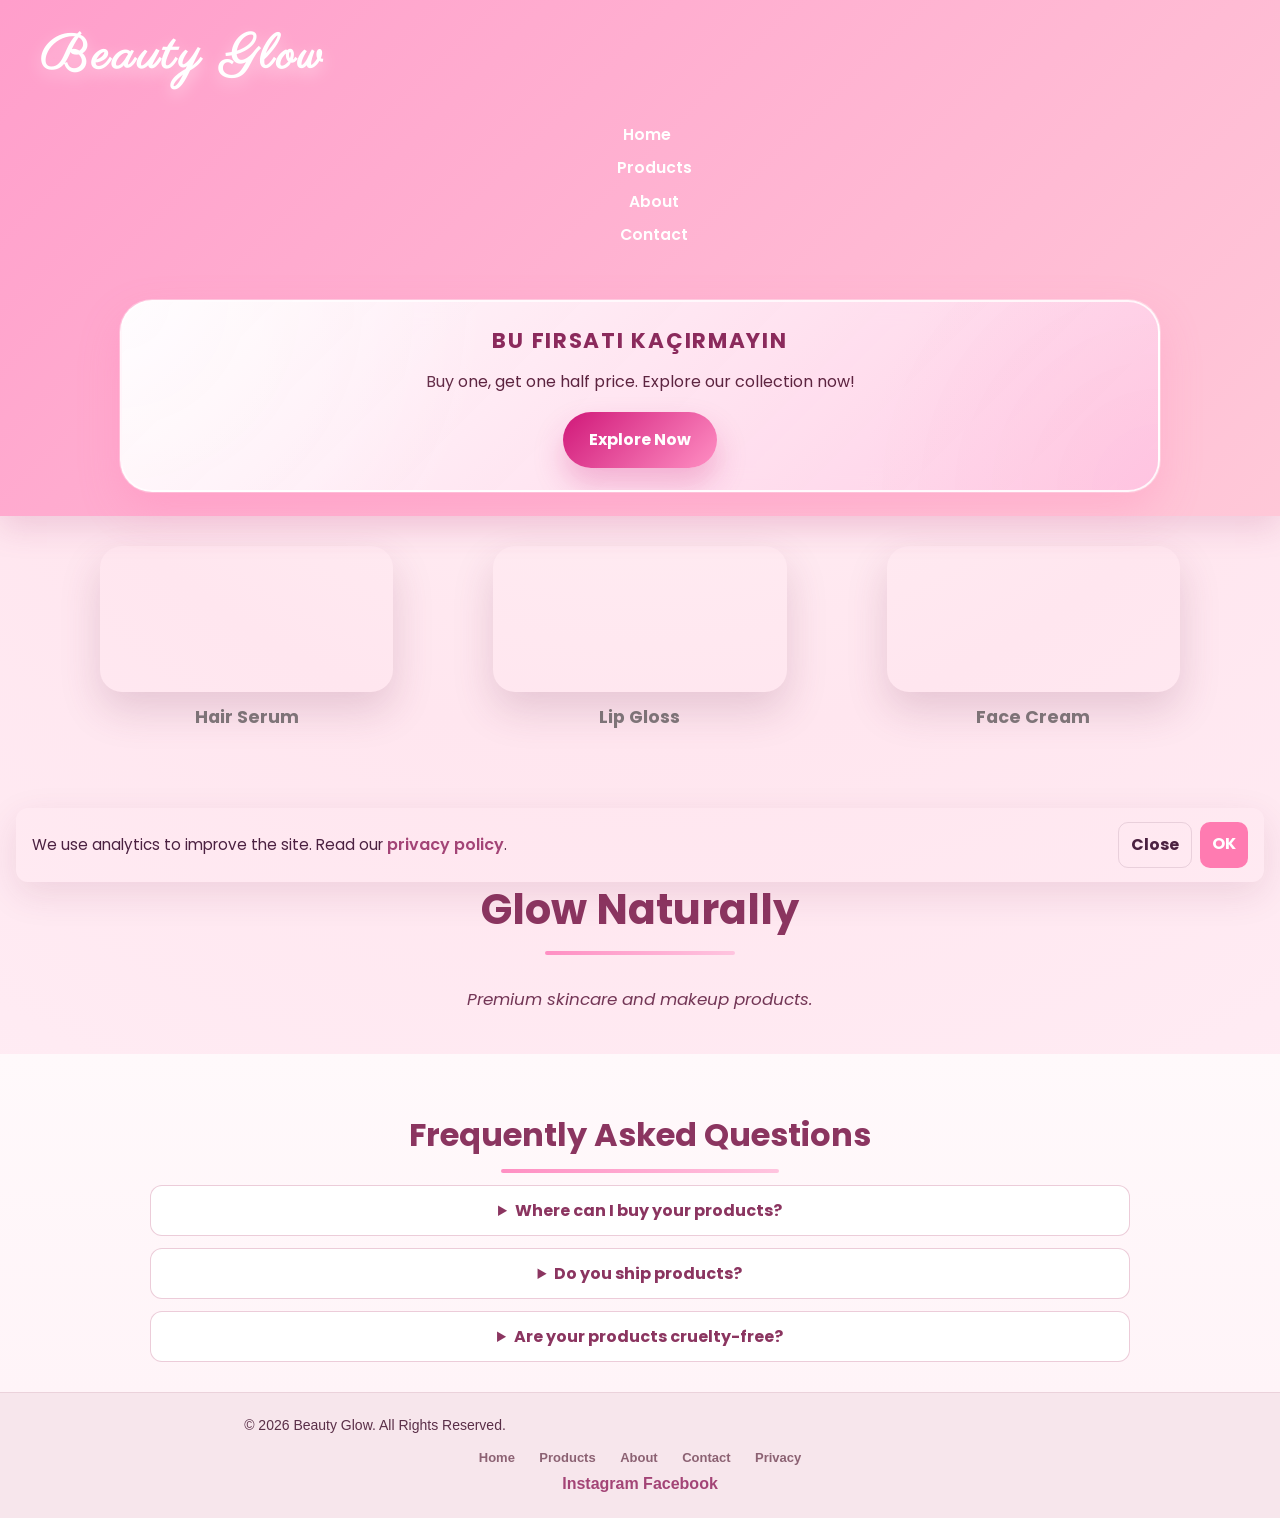
<file: index.html>
<!DOCTYPE html>
<html lang="en">
<head>
    <meta charset="UTF-8">
    <meta name="viewport" content="width=device-width, initial-scale=1.0">
    <title>Beauty Glow</title>

    <meta name="description" content="Beauty Glow - Premium skincare and makeup products for a natural glow. Discover our curated collection of skincare and cosmetics.">
    <meta name="keywords" content="beauty, skincare, cosmetics, makeup, natural glow, premium skincare">
    <meta property="og:title" content="Beauty Glow Cosmetics">
    <meta property="og:description" content="Premium skincare and makeup products to help you glow naturally.">
    <meta property="og:type" content="website">
    <meta property="og:image" content="images/premium_photo-1703343321527-e18ef1c4d8d0.avif">
    <link rel="icon" href="favicon.svg" type="image/svg+xml">
    <link rel="manifest" href="site.webmanifest">
    <meta name="theme-color" content="#ffffff">

    <link rel="stylesheet" href="index.css">
</head>
<body>

<input type="checkbox" id="cookie-consent-toggle" class="cookie-consent-toggle" aria-hidden="true">
<div class="cookie-consent" role="dialog" aria-live="polite">
    <p>We use analytics to improve the site. Read our <a href="privacy.html">privacy policy</a>.</p>
    <div class="actions">
        <label for="cookie-consent-toggle" class="decline">Close</label>
        <label for="cookie-consent-toggle" class="accept">OK</label>
    </div>
</div>
<header>
    <div class="header-top">
        <h1>Beauty Glow</h1>
    </div>

    <nav aria-label="Main navigation">
        <a href="index.html">Home</a>
        <a href="products.html">Products</a>
        <a href="about.html">About</a>
        <a href="contact.html">Contact</a>
    </nav>

    <div class="promo-banner" role="region" aria-label="Special offer">
        <strong>bu fırsatı kaçırmayın</strong>
        <p>Buy one, get one half price. Explore our collection now!</p>
        <a class="banner-cta" href="products.html">Explore Now</a>
    </div>

</header>


<div class="video-container hero-video">

    <!-- 1. Video: Saç Serumu -->
    <div class="video-item">
        <video class="responsive-video" autoplay muted loop playsinline>
            <source src="videos/bu_hairserumu_kullansın.mp4" type="video/mp4">
        </video>
        <p class="product-name">Hair Serum</p>
    </div>

    <!-- 2. Video: Makyaj -->
    <div class="video-item">
        <video class="responsive-video" autoplay muted loop playsinline>
            <source src="videos/saniyelik_video_oluştur_maky.mp4" type="video/mp4">
        </video>
        <p class="product-name">Lip Gloss</p>
    </div>

    <!-- 3. Video: Krem -->
    <div class="video-item">
        <video class="responsive-video" autoplay muted loop playsinline>
            <source src="videos/krem.mp4" type="video/mp4">
        </video>
        <p class="product-name">Face Cream</p>
    </div>

</div>

    <section class="hero">
    <h2>Glow Naturally</h2>
    <p>
        Premium skincare and makeup products.
    </p>
</section>


<section class="faq">
    <h2>Frequently Asked Questions</h2>
    <div class="faq-list">
        <details>
            <summary>Where can I buy your products?</summary>
            <p>All products are available in our physical stores — see full addresses and hours on the <a href="contact.html">Contact page</a>.</p>
        </details>
        <details>
            <summary>Do you ship products?</summary>
            <p>We currently operate as an informational catalog and in-store retailer; online shipping is not available.</p>
        </details>
        <details>
            <summary>Are your products cruelty-free?</summary>
            <p>We partner with brands that follow cruelty-free practices where possible; check individual product details for certifications.</p>
        </details>
    </div>
</section>

<footer class="site-footer">
    <div class="footer-content">
        <p>&copy; 2026 Beauty Glow. All Rights Reserved.</p>
        <div class="footer-links" aria-label="Footer links">
            <a href="index.html">Home</a>
            <a href="products.html">Products</a>
            <a href="about.html">About</a>
            <a href="contact.html">Contact</a>
            <a href="privacy.html">Privacy</a>
        </div>
        <div class="social-links" aria-label="Social links">
            <a href="#" rel="noopener">Instagram</a>
            <a href="#" rel="noopener">Facebook</a>
        </div>
    </div>
</footer>

</body>
</html>
</file>
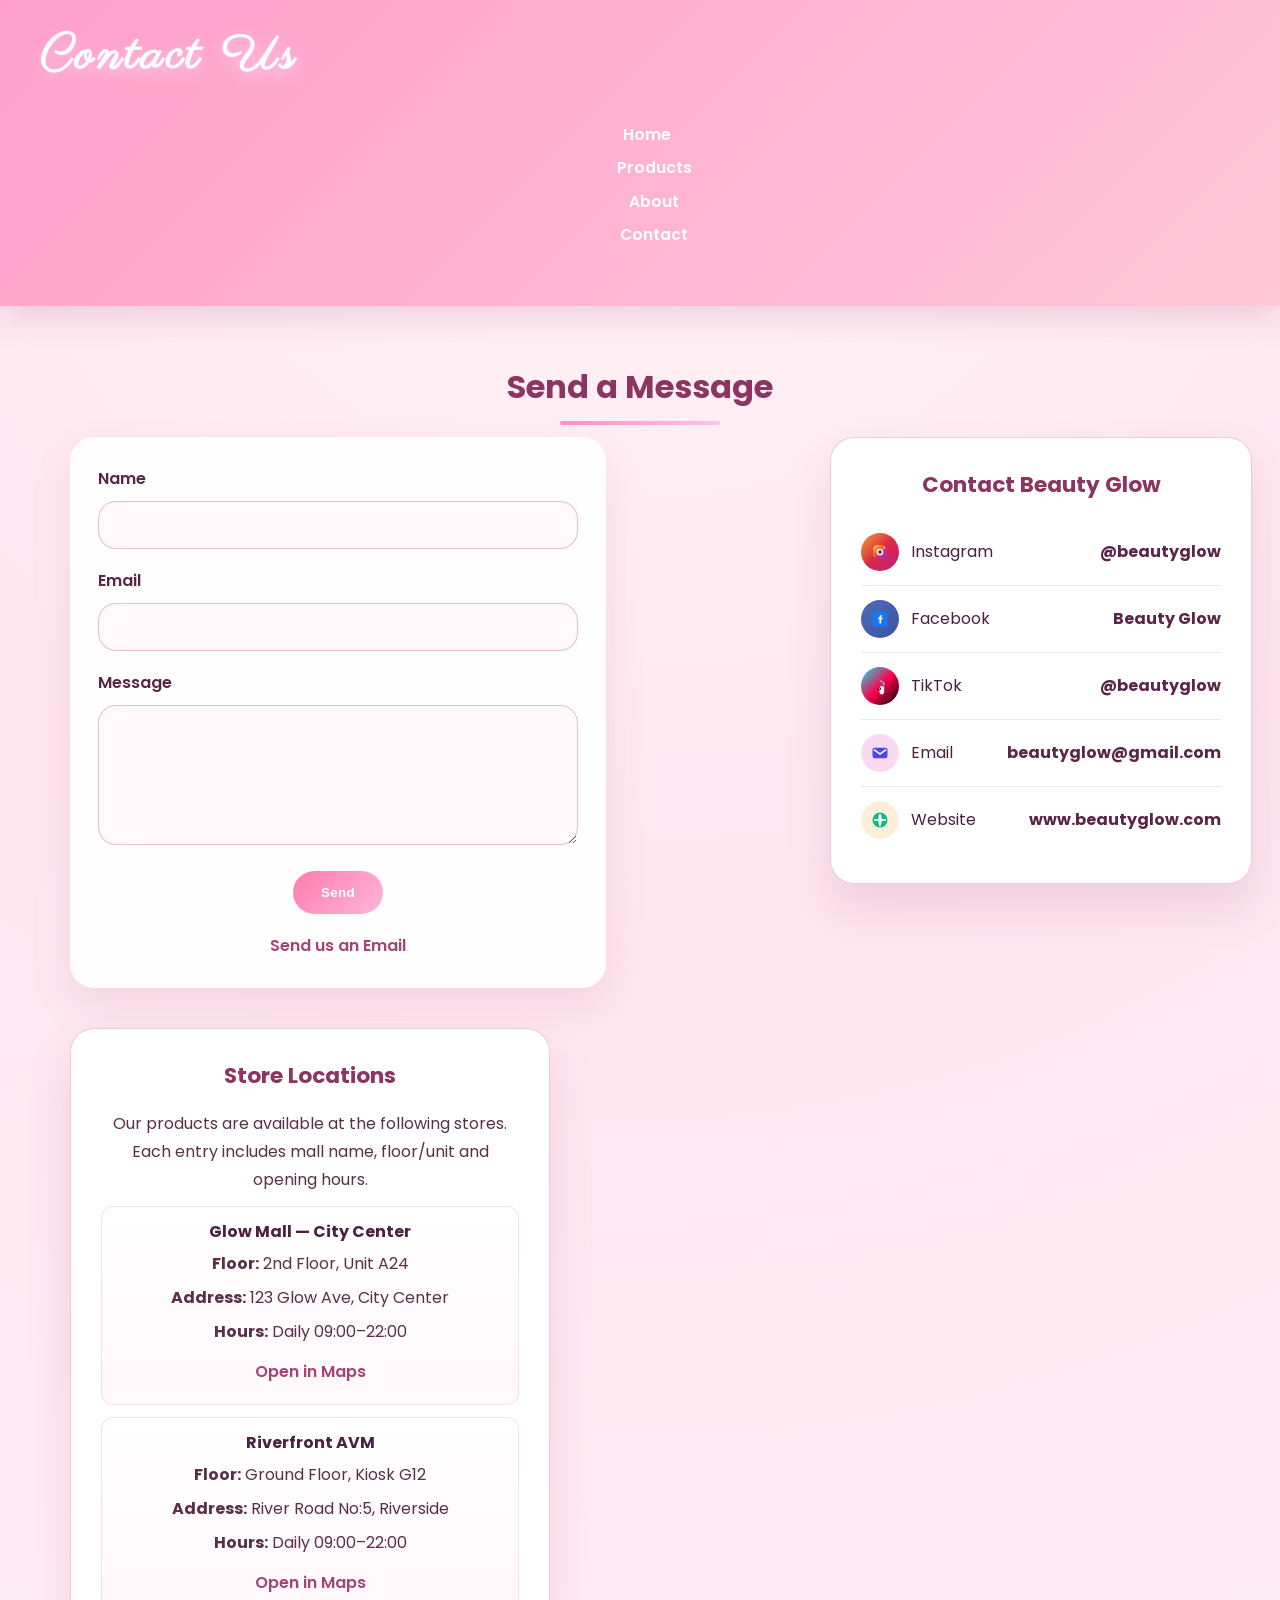
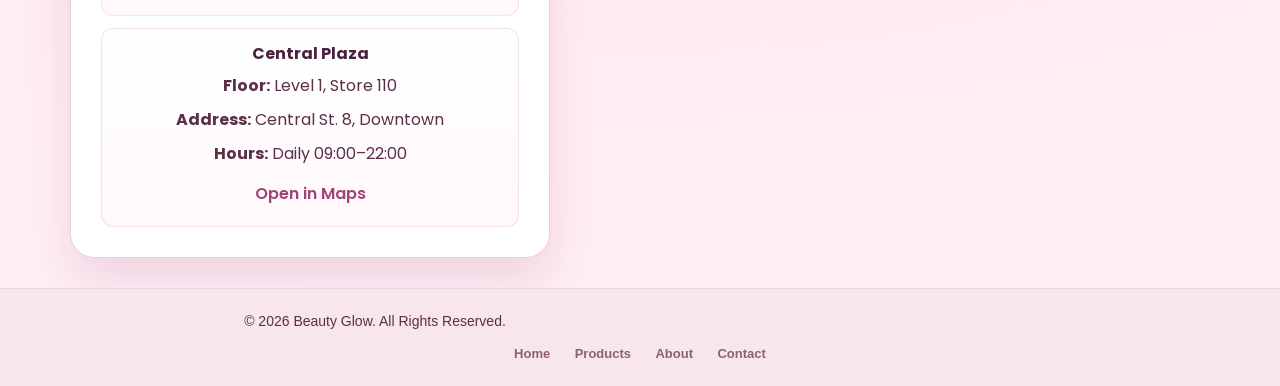
<file: contact.html>
<!DOCTYPE html>
<html lang="en">
<head>
    <meta charset="UTF-8">
    <meta name="viewport" content="width=device-width, initial-scale=1.0">
    <title>Contact</title>

    <link rel="icon" href="favicon.svg" type="image/svg+xml">
    <link rel="manifest" href="site.webmanifest">
    <meta name="theme-color" content="#ffffff">
    <link rel="stylesheet" href="contact.css">
</head>
<body>

<header>
    <div class="header-top">
        <h1>Contact Us</h1>
    </div>

    <nav>
        <a href="index.html">Home</a>
        <a href="products.html">Products</a>
        <a href="about.html">About</a>
        <a href="contact.html">Contact</a>
    </nav>

</header>

<section>

    <h2>Send a Message</h2>

    <div class="contact-layout">
        <form id="contact-form" action="https://formspree.io/f/mnjrdqyn" method="POST">
            <div class="form-group">
                <label for="name">Name</label>
                <input id="name" name="name" type="text" required>
            </div>

            <div class="form-group">
                <label for="email">Email</label>
                <input id="email" name="email" type="email" required>
            </div>

            <div class="form-group">
                <label for="message">Message</label>
                <textarea id="message" name="message" rows="5"></textarea>
            </div>

            <div class="form-actions">
                <button type="submit">Send</button>
            </div>

            <p class="contact-note">
                <a href="mailto:beautyglow@gmail.com">Send us an Email</a>
            </p>
        </form>

        <aside class="contact-details">
            <h3>Contact Beauty Glow</h3>
            <div class="contact-row">
                <div class="contact-left">
                    <span class="contact-icon instagram" aria-hidden="true">
                        <svg viewBox="0 0 24 24" xmlns="http://www.w3.org/2000/svg">
                            <defs>
                                <linearGradient id="igGrad2" x1="0%" y1="0%" x2="100%" y2="100%">
                                    <stop offset="0%" stop-color="#feda75"/>
                                    <stop offset="30%" stop-color="#fa7e1e"/>
                                    <stop offset="60%" stop-color="#d62976"/>
                                    <stop offset="100%" stop-color="#962fbf"/>
                                </linearGradient>
                            </defs>
                            <rect x="3" y="3" width="18" height="18" rx="5" fill="url(#igGrad2)"/>
                            <circle cx="12" cy="12" r="4.5" fill="white" opacity="0.85"/>
                            <circle cx="12" cy="12" r="2.2" fill="#333"/>
                            <circle cx="17.5" cy="6.5" r="1.1" fill="white"/>
                        </svg>
                    </span>
                    <span>Instagram</span>
                </div>
                <a class="contact-value" href="https://instagram.com/beautyglow" rel="noreferrer">@beautyglow</a>
            </div>
            <div class="contact-row">
                <div class="contact-left">
                    <span class="contact-icon facebook" aria-hidden="true">
                        <svg viewBox="0 0 24 24" xmlns="http://www.w3.org/2000/svg">
                            <rect x="2" y="2" width="20" height="20" rx="5" fill="#1877f2"/>
                            <path d="M15.5 8.5h-1.6c-.2 0-.4.1-.4.4v1.5h2.1l-.3 2h-1.8v5.5h-2.2v-5.5h-1.8v-2h1.8v-1.3c0-1.4.8-2.2 2.1-2.2.6 0 1.1.1 1.3.1v1.5z" fill="white"/>
                        </svg>
                    </span>
                    <span>Facebook</span>
                </div>
                <a class="contact-value" href="https://facebook.com/beautyglow" rel="noreferrer">Beauty Glow</a>
            </div>
            <div class="contact-row">
                <div class="contact-left">
                    <span class="contact-icon tiktok" aria-hidden="true">
                        <svg viewBox="0 0 24 24" xmlns="http://www.w3.org/2000/svg">
                            <path d="M12 2v5.1c2 .4 3.6 1.9 4.1 3.9h2.9c-.6-3.7-3.8-6.5-7.5-6.9z" fill="#69C9D0"/>
                            <path d="M16.1 11.9c-.5-.2-1.1-.3-1.7-.3-1.7 0-3.1 1.4-3.1 3.1v5.4c0 1.7 1.4 3.1 3.1 3.1s3.1-1.4 3.1-3.1V12.3c0-.1 0-.2 0-.3h-1.4v.2z" fill="#fff"/>
                            <path d="M9.3 14.8c0-1 .8-1.8 1.8-1.8.6 0 1.1.3 1.4.7v.4c-.4-.4-.9-.7-1.5-.7-.9 0-1.6.7-1.6 1.6 0 .9.7 1.6 1.6 1.6.4 0 .8-.1 1.1-.4v-2h1.1v2.6c-.5.5-1.2.8-2 .8-1.5 0-2.7-1.2-2.7-2.7z" fill="#000"/>
                            <path d="M12 2v.1V7.1c1.8.4 3.2 2 3.2 4v1.8c0 .2 0 .3-.1.5h1.4c.1-.2.1-.3.1-.5V11c0-2.5-1.7-4.6-4.1-5.1V2z" fill="#EE1D52"/>
                        </svg>
                    </span>
                    <span>TikTok</span>
                </div>
                <a class="contact-value" href="https://tiktok.com/@beautyglow" rel="noreferrer">@beautyglow</a>
            </div>
            <div class="contact-row">
                <div class="contact-left">
                    <span class="contact-icon email" aria-hidden="true">
                        <svg viewBox="0 0 24 24" xmlns="http://www.w3.org/2000/svg">
                            <rect x="2" y="5" width="20" height="14" rx="3" fill="#4f46e5"/>
                            <path d="M4 7.5l8 6 8-6" fill="none" stroke="white" stroke-width="2"/>
                        </svg>
                    </span>
                    <span>Email</span>
                </div>
                <a class="contact-value" href="mailto:beautyglow@gmail.com">beautyglow@gmail.com</a>
            </div>
            <div class="contact-row">
                <div class="contact-left">
                    <span class="contact-icon website" aria-hidden="true">
                        <svg viewBox="0 0 24 24" xmlns="http://www.w3.org/2000/svg">
                            <circle cx="12" cy="12" r="10" fill="#10b981"/>
                            <path d="M4 12h16M12 4c2 4 2 8 0 16M12 4c-2 4-2 8 0 16" fill="none" stroke="white" stroke-width="2"/>
                        </svg>
                    </span>
                    <span>Website</span>
                </div>
                <a class="contact-value" href="https://www.beautyglow.com" rel="noreferrer">www.beautyglow.com</a>
            </div>
        </aside>

        <aside class="contact-details store-locations" aria-labelledby="store-locations-title">
            <h3 id="store-locations-title">Store Locations</h3>
            <p>Our products are available at the following stores. Each entry includes mall name, floor/unit and opening hours.</p>

            <div class="store-card">
                <h4>Glow Mall — City Center</h4>
                <p><strong>Floor:</strong> 2nd Floor, Unit A24</p>
                <p><strong>Address:</strong> 123 Glow Ave, City Center</p>
                <p><strong>Hours:</strong> Daily 09:00–22:00</p>
                <p><a href="https://www.google.com/maps/search/?api=1&query=123+Glow+Ave" rel="noopener">Open in Maps</a></p>
            </div>

            <div class="store-card">
                <h4>Riverfront AVM</h4>
                <p><strong>Floor:</strong> Ground Floor, Kiosk G12</p>
                <p><strong>Address:</strong> River Road No:5, Riverside</p>
                <p><strong>Hours:</strong> Daily 09:00–22:00</p>
                <p><a href="https://www.google.com/maps/search/?api=1&query=River+Road+No+5" rel="noopener">Open in Maps</a></p>
            </div>

            <div class="store-card">
                <h4>Central Plaza</h4>
                <p><strong>Floor:</strong> Level 1, Store 110</p>
                <p><strong>Address:</strong> Central St. 8, Downtown</p>
                <p><strong>Hours:</strong> Daily 09:00–22:00</p>
                <p><a href="https://www.google.com/maps/search/?api=1&query=Central+St+8" rel="noopener">Open in Maps</a></p>
            </div>
        </aside>
    </div>
</section>

<footer class="site-footer">
    <div class="footer-content">
        <p>&copy; 2026 Beauty Glow. All Rights Reserved.</p>
        <div class="footer-links">
            <a href="index.html">Home</a>
            <a href="products.html">Products</a>
            <a href="about.html">About</a>
            <a href="contact.html">Contact</a>
        </div>
    </div>
</footer>

<!-- JavaScript removed per project requirement (HTML + CSS only) -->
</body>
</html>
</file>
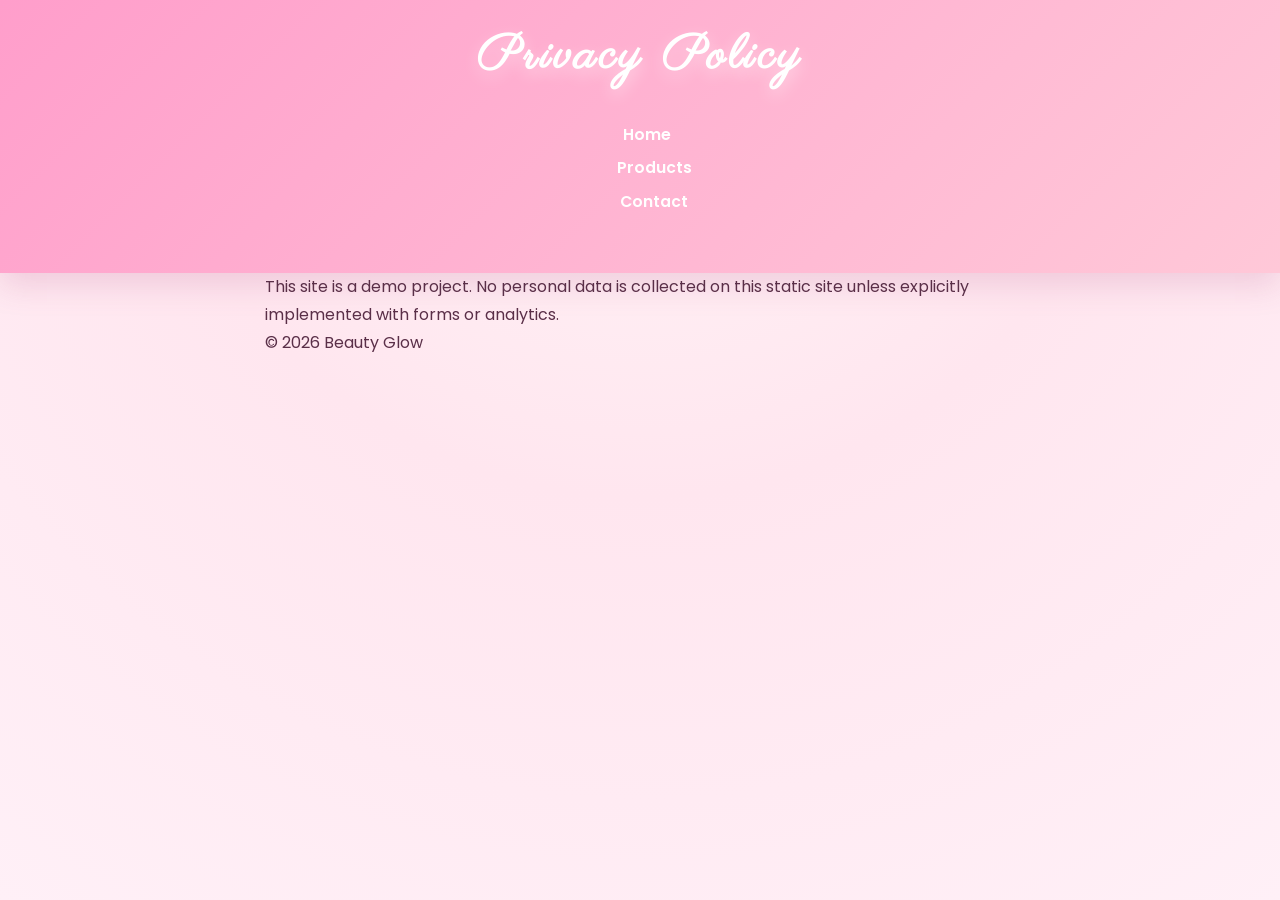
<file: privacy.html>
<!DOCTYPE html>
<html lang="en">
<head>
  <meta charset="utf-8">
  <meta name="viewport" content="width=device-width, initial-scale=1">
  <title>Privacy Policy - Beauty Glow</title>
  <link rel="stylesheet" href="index.css">
  <meta name="description" content="Privacy policy for Beauty Glow site">
</head>
<body>
  <header>
    <h1>Privacy Policy</h1>
    <nav aria-label="Main navigation">
      <a href="index.html">Home</a>
      <a href="products.html">Products</a>
      <a href="contact.html">Contact</a>
    </nav>
  </header>

  <main>
    <p>This site is a demo project. No personal data is collected on this static site unless explicitly implemented with forms or analytics.</p>
  </main>

  <footer>
    <p>&copy; 2026 Beauty Glow</p>
  </footer>
</body>
</html>
</file>
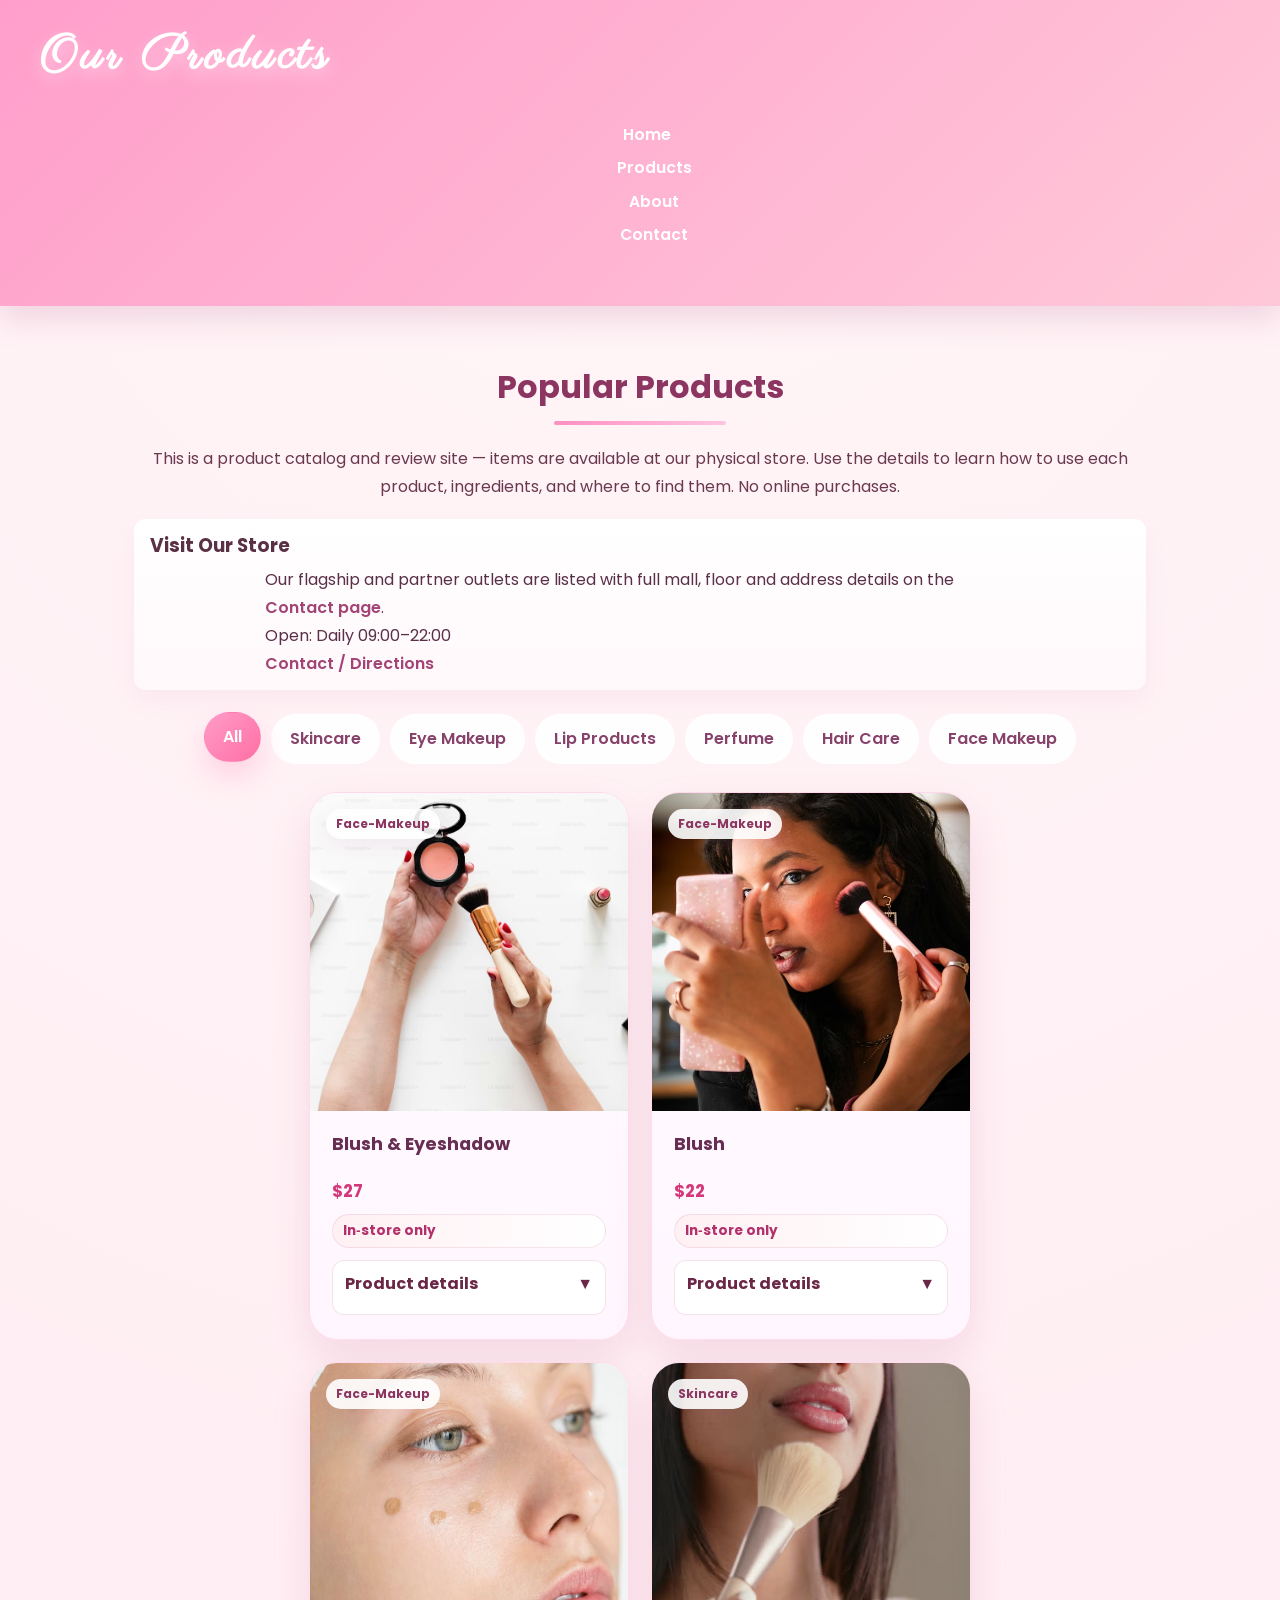
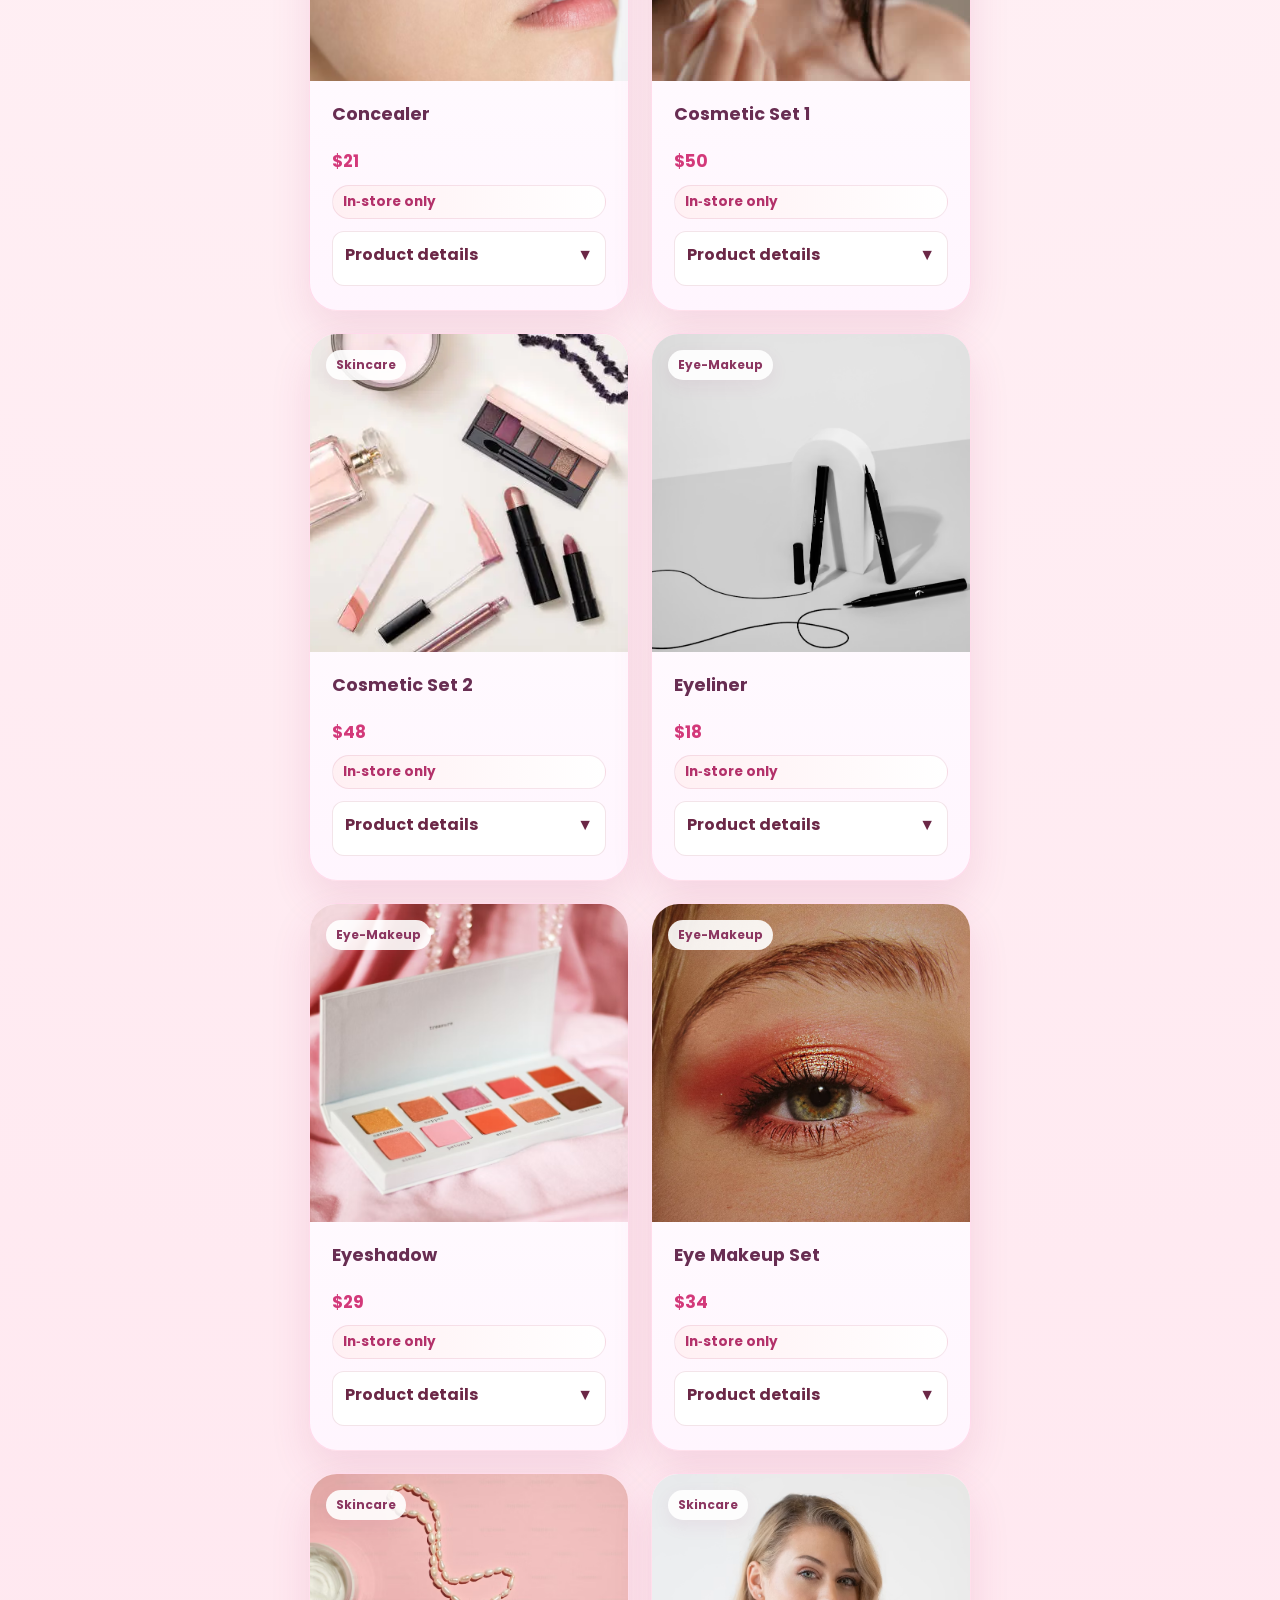
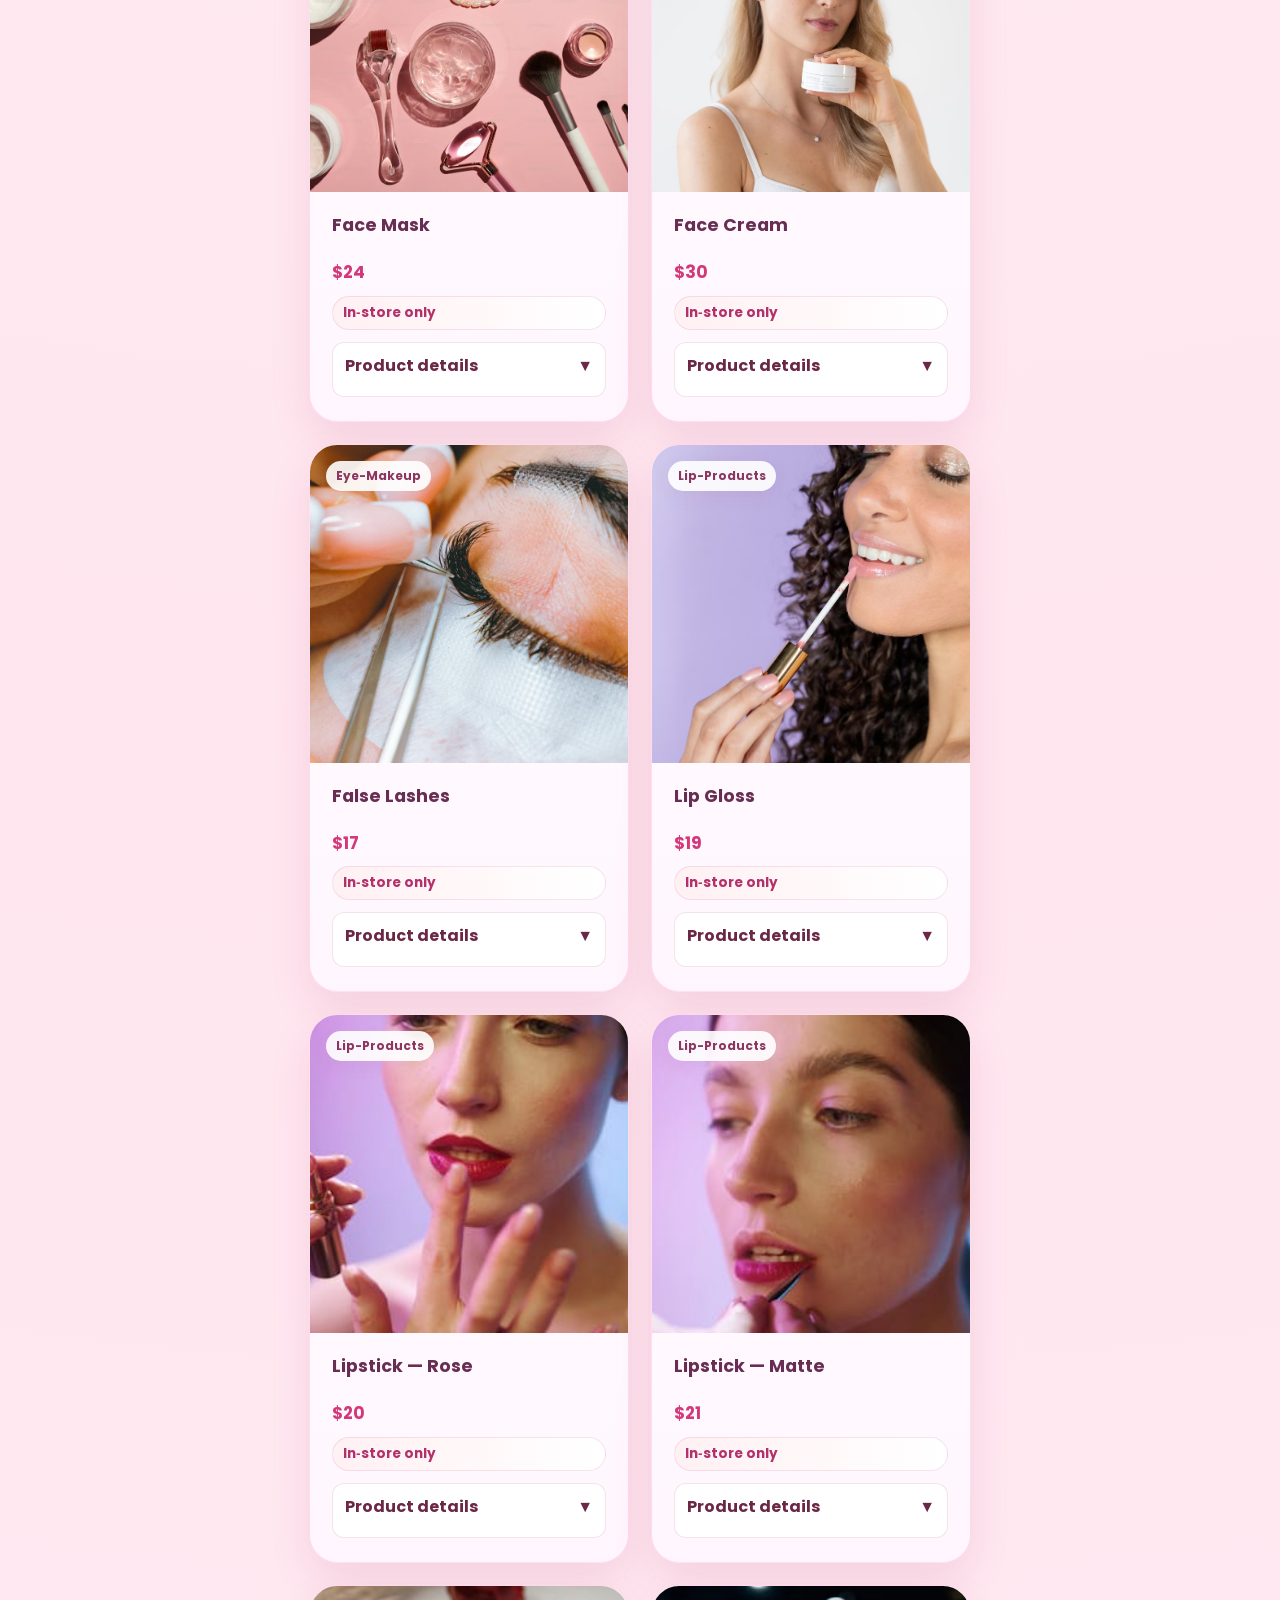
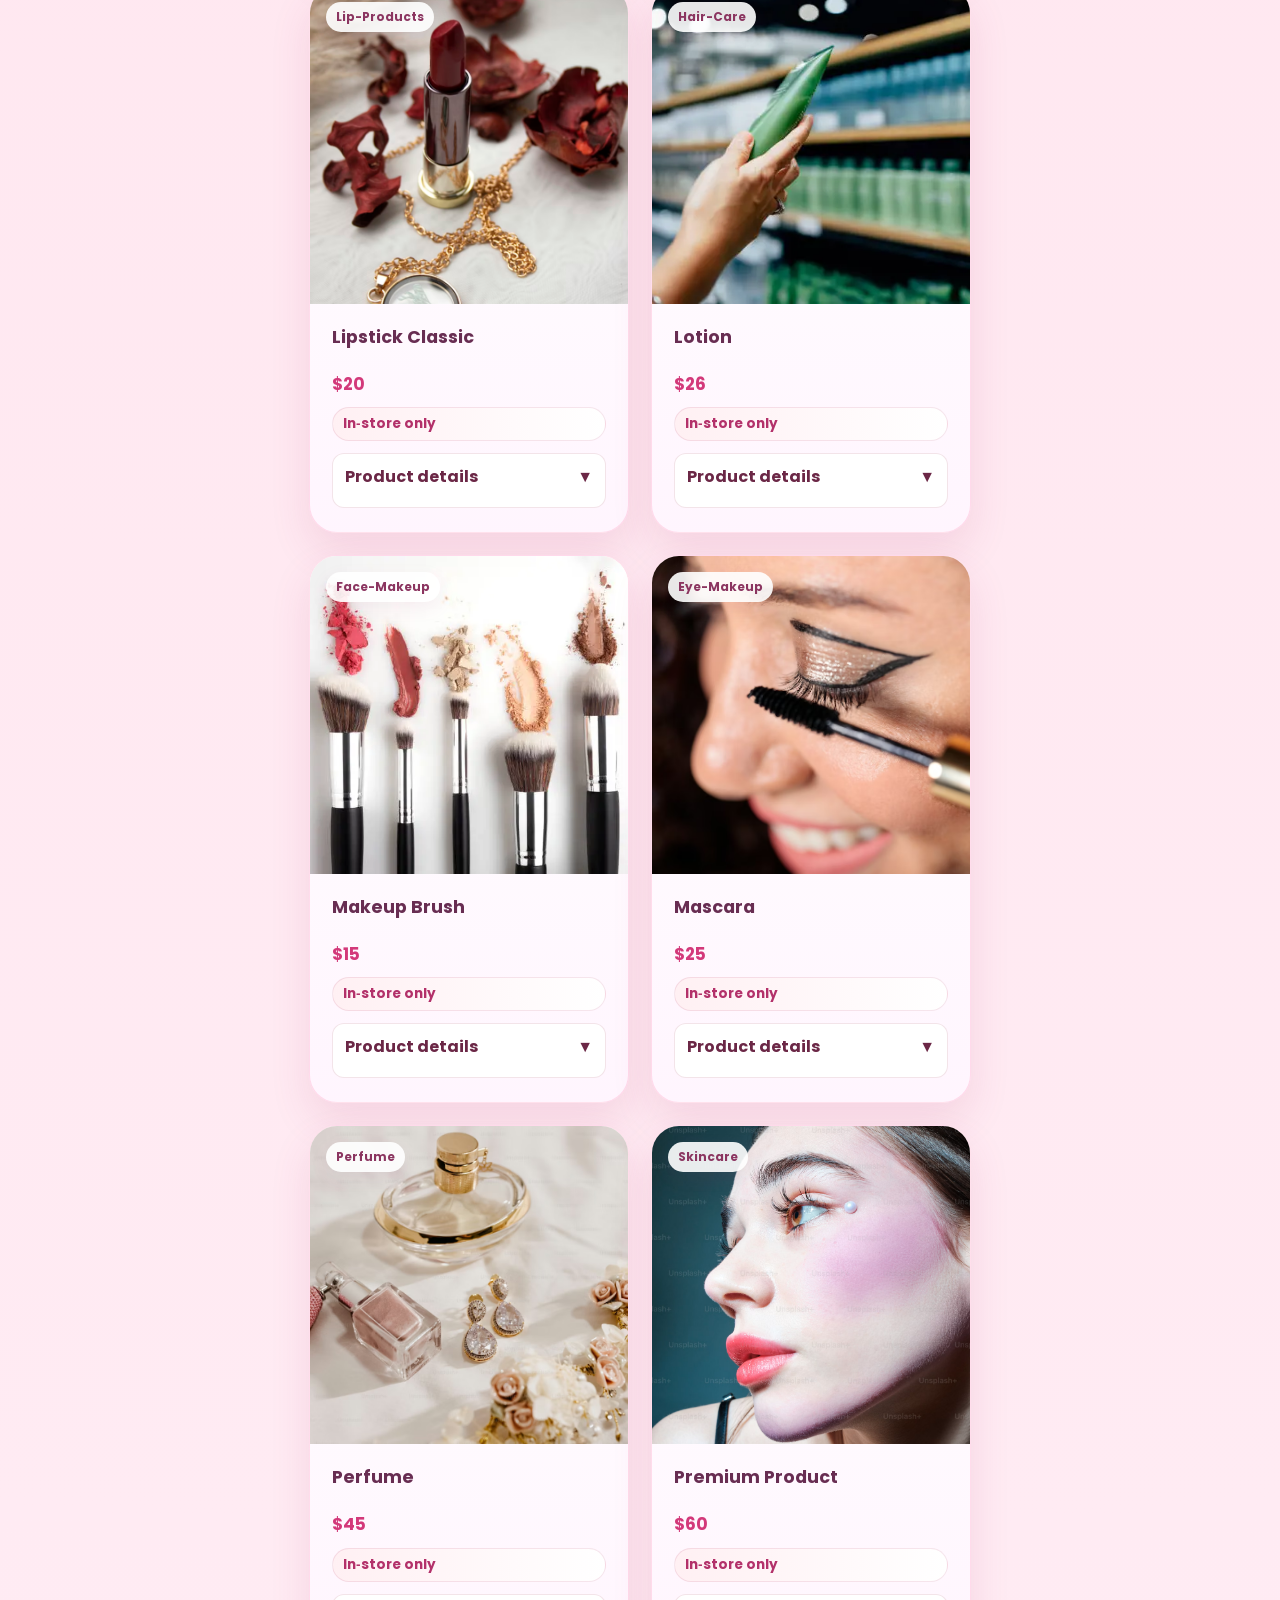
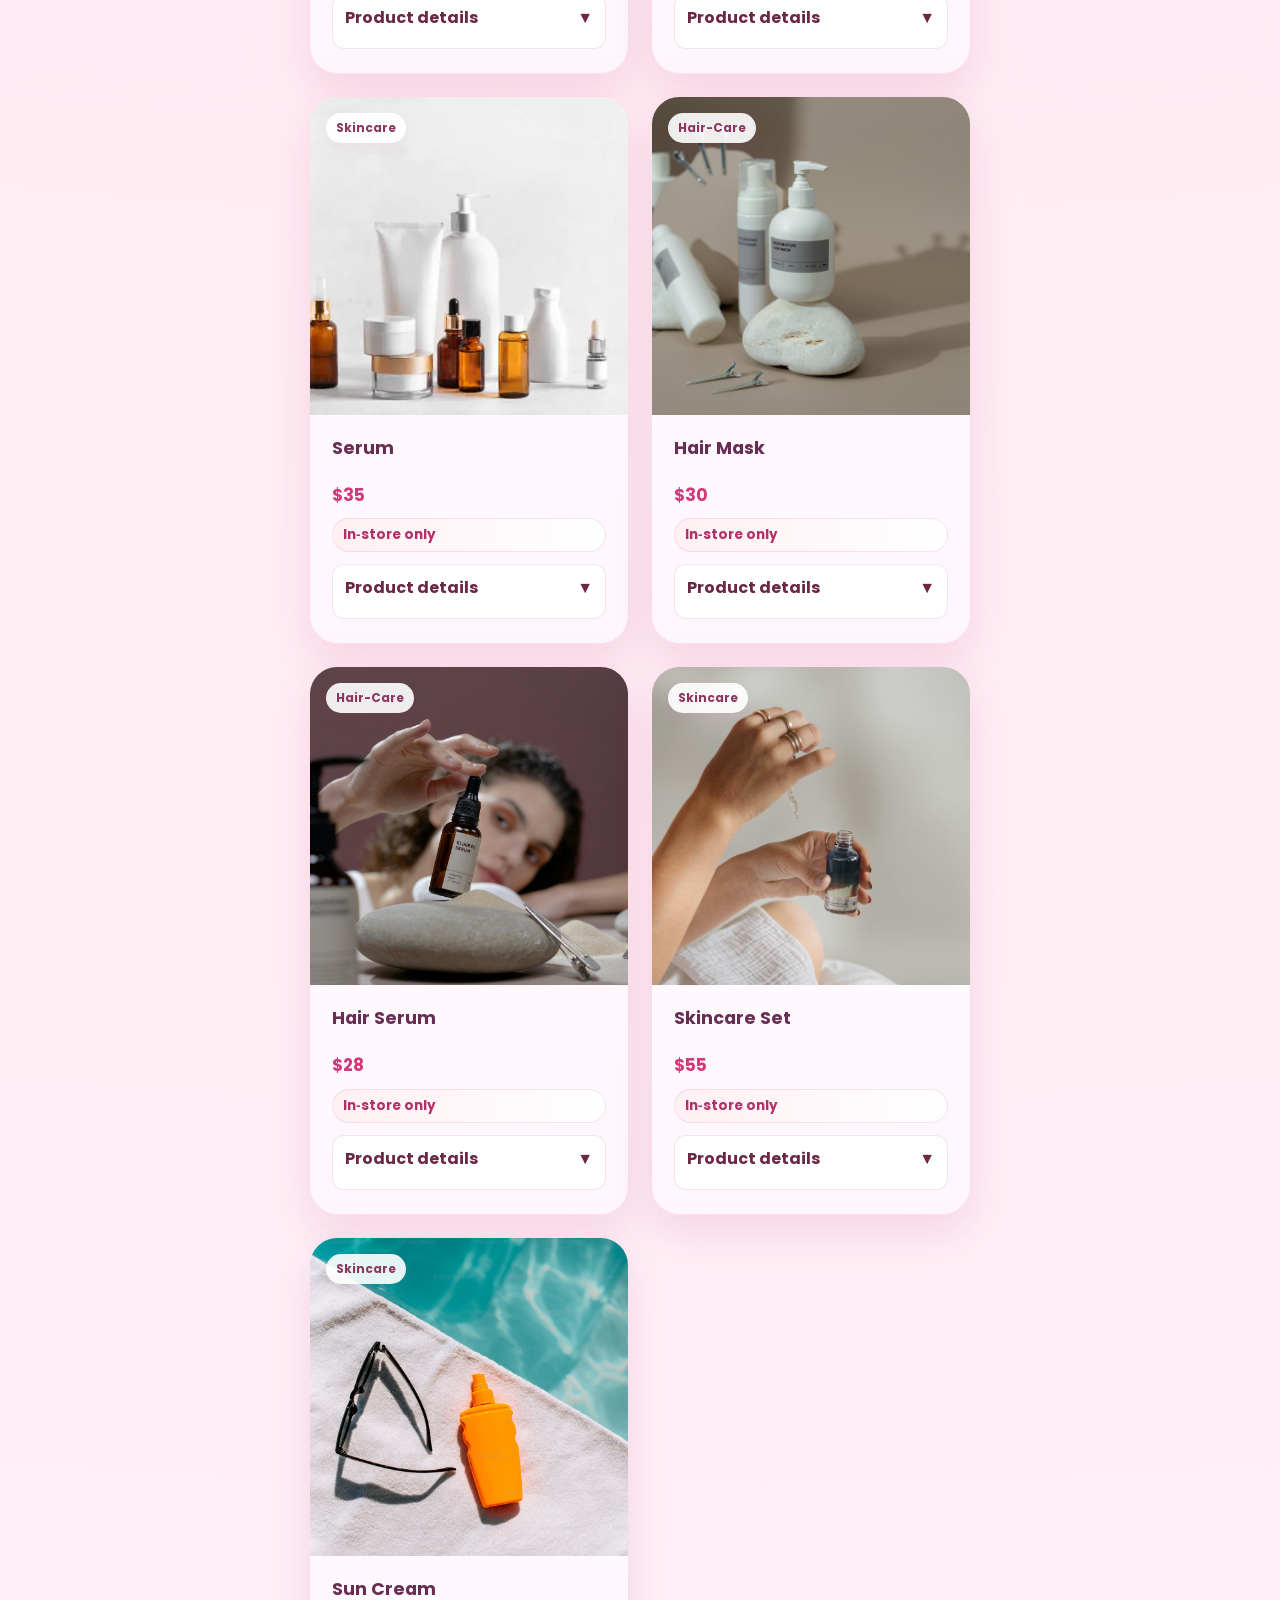
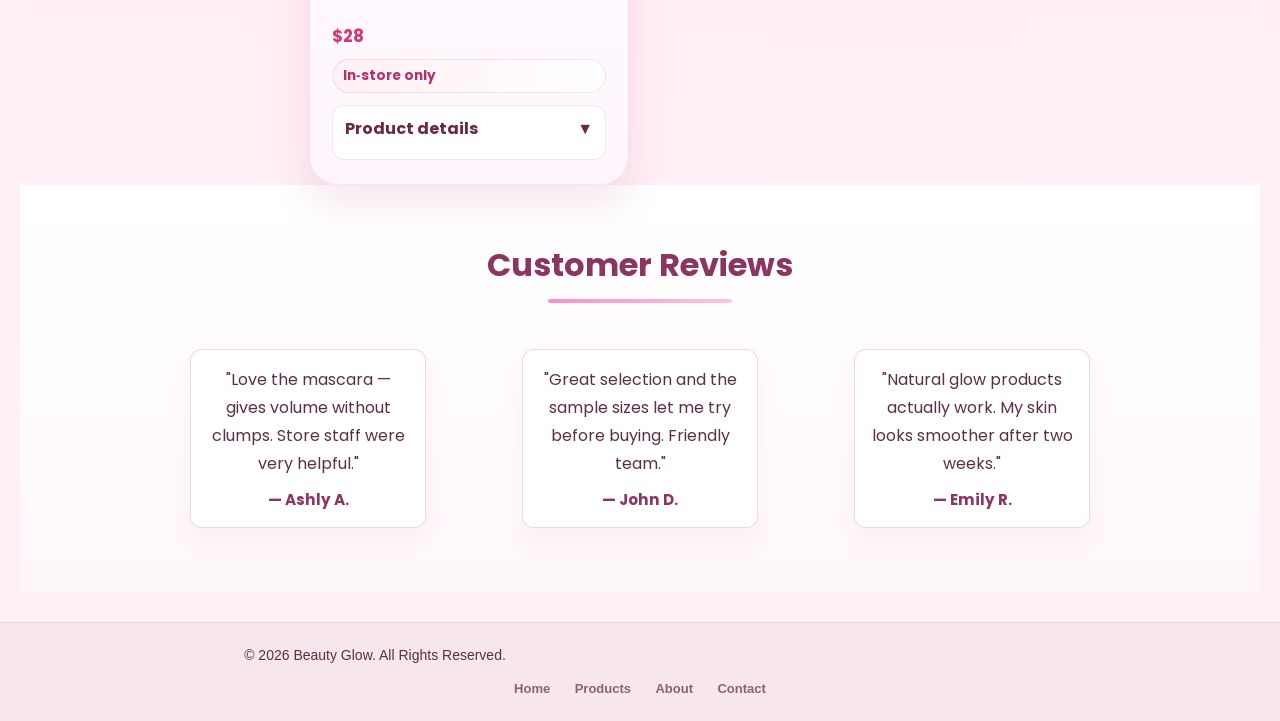
<file: products.html>
<!DOCTYPE html>
<html lang="en">
<head>
    <meta charset="UTF-8">
    <meta name="viewport" content="width=device-width, initial-scale=1.0">
    <title>Products</title>

    <link rel="icon" href="favicon.svg" type="image/svg+xml">
    <link rel="manifest" href="site.webmanifest">
    <meta name="theme-color" content="#ffffff">
    <link rel="stylesheet" href="products.css">
</head>
<body>

<header>
    <div class="header-top">
        <h1>Our Products</h1>
    </div>

    <nav>
        <a href="index.html">Home</a>
        <a href="products.html">Products</a>
        <a href="about.html">About</a>
        <a href="contact.html">Contact</a>
    </nav>

</header>

<section>

    <h2>Popular Products</h2>

    <p class="catalog-note">This is a product catalog and review site — items are available at our physical store. Use the details to learn how to use each product, ingredients, and where to find them. No online purchases.</p>

    <aside class="store-info" aria-labelledby="visit-store-title">
        <h3 id="visit-store-title">Visit Our Store</h3>
        <p>Our flagship and partner outlets are listed with full mall, floor and address details on the <a href="contact.html">Contact page</a>.</p>
        <p>Open: Daily 09:00–22:00</p>
        <p><a href="contact.html">Contact / Directions</a></p>
    </aside>

        <!-- CSS-only category inputs (hidden) -->
        <input type="radio" name="cat" id="cat-all" class="cat-input" checked>
        <input type="radio" name="cat" id="cat-skincare" class="cat-input">
        <input type="radio" name="cat" id="cat-eye-makeup" class="cat-input">
        <input type="radio" name="cat" id="cat-lip-products" class="cat-input">
        <input type="radio" name="cat" id="cat-perfume" class="cat-input">
        <input type="radio" name="cat" id="cat-hair-care" class="cat-input">
        <input type="radio" name="cat" id="cat-face-makeup" class="cat-input">

    <div class="category-filters" role="tablist" aria-label="Product categories">
        <label for="cat-all" class="category-button">All</label>
        <label for="cat-skincare" class="category-button">Skincare</label>
        <label for="cat-eye-makeup" class="category-button">Eye Makeup</label>
        <label for="cat-lip-products" class="category-button">Lip Products</label>
        <label for="cat-perfume" class="category-button">Perfume</label>
        <label for="cat-hair-care" class="category-button">Hair Care</label>
        <label for="cat-face-makeup" class="category-button">Face Makeup</label>
    </div>

    <div class="product-grid">
        <article class="product-card" data-category="face-makeup">
            <a href="#img-1">
                <img src="images/blush and eyeshadow.jpg" alt="Blush & Eyeshadow">
            </a>
            <div class="product-info">
                <h3>Blush & Eyeshadow</h3>
                <p class="price">$27</p>
                <span class="in-store-badge">In‑store only</span>
                <details class="product-details">
                    <summary>Product details</summary>
                    <p class="product-description"><strong>How it works:</strong> Adds color and dimension to cheeks and eyelids, creating a radiant and sculpted appearance while staying long-lasting.</p>
                    <p class="product-ingredients"><strong>Key Ingredients:</strong> Iron Oxides, Titanium Dioxide, Mica & Talc.</p>
                </details>
            </div>
        </article>

        <article class="product-card" data-category="face-makeup">
            <a href="#img-2">
                <img src="images/blush.jpg" alt="Blush">
            </a>
            <div class="product-info">
                <h3>Blush</h3>
                <p class="price">$22</p>
                <span class="in-store-badge">In‑store only</span>
                <details class="product-details">
                    <summary>Product details</summary>
                    <p class="product-description"><strong>How it works:</strong> Provides natural flush and contouring to the face, enhancing cheekbones and creating a youthful glow.</p>
                    <p class="product-ingredients"><strong>Key Ingredients:</strong> Iron Oxides, Talc, Mica & Magnesium Stearate.</p>
                </details>
            </div>
        </article>

        <article class="product-card" data-category="face-makeup">
            <a href="#img-3">
                <img src="images/concealer.jpg" alt="Concealer">
            </a>
            <div class="product-info">
                <h3>Concealer</h3>
                <p class="price">$21</p>
                <span class="in-store-badge">In‑store only</span>
                <details class="product-details">
                    <summary>Product details</summary>
                    <p class="product-description"><strong>How it works:</strong> Hides blemishes, dark circles, and imperfections, creating a smooth and flawless base for makeup application.</p>
                    <p class="product-ingredients"><strong>Key Ingredients:</strong> Hydrogenated Polydecene, Iron Oxides & Titanium Dioxide.</p>
                </details>
            </div>
        </article>

        <article class="product-card" data-category="skincare">
            <a href="#img-4">
                <img src="images/cosmeticproduct (2).jpg" alt="Cosmetic Set 1">
            </a>
            <div class="product-info">
                <h3>Cosmetic Set 1</h3>
                <p class="price">$50</p>
                <span class="in-store-badge">In‑store only</span>
                <details class="product-details">
                    <summary>Product details</summary>
                    <p class="product-description"><strong>How it works:</strong> Complete skincare collection with essential products for daily routine and comprehensive skin maintenance.</p>
                    <p class="product-ingredients"><strong>Key Ingredients:</strong> Hyaluronic Acid, Glycerin, Aloe Vera & Botanical Extracts.</p>
                </details>
            </div>
        </article>

        <article class="product-card" data-category="skincare">
            <a href="#img-5">
                <img src="images/cosmeticproduct (3).jpg" alt="Cosmetic Set 2">
            </a>
            <div class="product-info">
                <h3>Cosmetic Set 2</h3>
                <p class="price">$48</p>
                <span class="in-store-badge">In‑store only</span>
                <details class="product-details">
                    <summary>Product details</summary>
                    <p class="product-description"><strong>How it works:</strong> Professional skincare set featuring multiple products for comprehensive skin treatment and daily care.</p>
                    <p class="product-ingredients"><strong>Key Ingredients:</strong> Retinol, Peptides, Niacinamide & Plant Oils.</p>
                </details>
            </div>
        </article>

        <article class="product-card" data-category="eye-makeup">
            <a href="#img-6">
                <img src="images/eyeliner.jpg" alt="Eyeliner">
            </a>
            <div class="product-info">
                <h3>Eyeliner</h3>
                <p class="price">$18</p>
                <span class="in-store-badge">In‑store only</span>
                <details class="product-details">
                    <summary>Product details</summary>
                    <p class="product-description"><strong>How it works:</strong> Defines and shapes the eyes, creating bold or subtle lines that enhance eye color and make eyes appear larger.</p>
                    <p class="product-ingredients"><strong>Key Ingredients:</strong> Carbon Black, Wax & Mineral Oil.</p>
                </details>
            </div>
        </article>

        <article class="product-card" data-category="eye-makeup">
            <a href="#img-7">
                <img src="images/eyeshadow.jpg" alt="Eyeshadow">
            </a>
            <div class="product-info">
                <h3>Eyeshadow</h3>
                <p class="price">$29</p>
                <span class="in-store-badge">In‑store only</span>
                <details class="product-details">
                    <summary>Product details</summary>
                    <p class="product-description"><strong>How it works:</strong> Delivers vibrant color to eyelids with smooth, blendable texture that lasts all day without creasing.</p>
                    <p class="product-ingredients"><strong>Key Ingredients:</strong> Talc, Mica, Iron Oxides & Magnesium Stearate.</p>
                </details>
            </div>
        </article>

        <article class="product-card" data-category="eye-makeup">
            <a href="#img-8">
                <img src="images/eyesmakeup.jpg" alt="Eye Makeup Set">
            </a>
            <div class="product-info">
                <h3>Eye Makeup Set</h3>
                <p class="price">$34</p>
                <span class="in-store-badge">In‑store only</span>
                <details class="product-details">
                    <summary>Product details</summary>
                    <p class="product-description"><strong>How it works:</strong> Complete eye collection with eyeshadow, eyeliner, and mascara for creating stunning eye looks.</p>
                    <p class="product-ingredients"><strong>Key Ingredients:</strong> Talc, Wax, Titanium Dioxide & Pigments.</p>
                </details>
            </div>
        </article>

        <article class="product-card" data-category="skincare">
            <a href="#img-9">
                <img src="images/face mask.jpg" alt="Face Mask">
            </a>
            <div class="product-info">
                <h3>Face Mask</h3>
                <p class="price">$24</p>
                <span class="in-store-badge">In‑store only</span>
                <details class="product-details">
                    <summary>Product details</summary>
                    <p class="product-description"><strong>How it works:</strong> Detoxifies pores, absorbs excess sebum, and revitalizes tired skin for a fresh and clear complexion.</p>
                    <p class="product-ingredients"><strong>Key Ingredients:</strong> Kaolin Clay, Charcoal Powder, Tea Tree Oil & Zinc Oxide.</p>
                </details>
            </div>
        </article>

        <article class="product-card" data-category="skincare">
            <a href="#img-10">
                <img src="images/face-cream.avif" alt="Face Cream">
            </a>
            <div class="product-info">
                <h3>Face Cream</h3>
                <p class="price">$30</p>
                <span class="in-store-badge">In‑store only</span>
                <details class="product-details">
                    <summary>Product details</summary>
                    <p class="product-description"><strong>How it works:</strong> Deeply moisturizes and restores the skin barrier, providing 24-hour hydration for a soft and smooth texture.</p>
                    <p class="product-ingredients"><strong>Key Ingredients:</strong> Ceramides, Shea Butter, Aloe Vera Extract & Glycerin.</p>
                </details>
            </div>
        </article>

        <article class="product-card" data-category="eye-makeup">
            <a href="#img-11">
                <img src="images/lashes.jpg" alt="False Lashes">
            </a>
            <div class="product-info">
                <h3>False Lashes</h3>
                <p class="price">$17</p>
                <span class="in-store-badge">In‑store only</span>
                <details class="product-details">
                    <summary>Product details</summary>
                    <p class="product-description"><strong>How it works:</strong> Instantly adds volume and length to natural lashes, creating dramatic or natural eye looks in seconds.</p>
                    <p class="product-ingredients"><strong>Key Ingredients:</strong> Synthetic Hair Fibers, Cotton Band & Adhesive.</p>
                </details>
            </div>
        </article>

        <article class="product-card" data-category="lip-products">
            <a href="#img-12">
                <img src="images/lipgloss.jpg" alt="Lip Gloss">
            </a>
            <div class="product-info">
                <h3>Lip Gloss</h3>
                <p class="price">$19</p>
                <span class="in-store-badge">In‑store only</span>
                <details class="product-details">
                    <summary>Product details</summary>
                    <p class="product-description"><strong>How it works:</strong> Adds shine and moisture to lips, creating a glossy finish that feels smooth and attractive.</p>
                    <p class="product-ingredients"><strong>Key Ingredients:</strong> Castor Oil, Wax, Titanium Dioxide & Color Pigments.</p>
                </details>
            </div>
        </article>

        <article class="product-card" data-category="lip-products">
            <a href="#img-13">
                <img src="images/lipstick (2).jpg" alt="Lipstick - Rose">
            </a>
            <div class="product-info">
                <h3>Lipstick — Rose</h3>
                <p class="price">$20</p>
                <span class="in-store-badge">In‑store only</span>
                <details class="product-details">
                    <summary>Product details</summary>
                    <p class="product-description"><strong>How it works:</strong> Delivers rich, rosy color with moisturizing formula for a beautiful, long-lasting lip color.</p>
                    <p class="product-ingredients"><strong>Key Ingredients:</strong> Castor Oil, Beeswax, Vitamin E & Rose Extract.</p>
                </details>
            </div>
        </article>

        <article class="product-card" data-category="lip-products">
            <a href="#img-14">
                <img src="images/lipstick (3).jpg" alt="Lipstick - Matte">
            </a>
            <div class="product-info">
                <h3>Lipstick — Matte</h3>
                <p class="price">$21</p>
                <span class="in-store-badge">In‑store only</span>
                <details class="product-details">
                    <summary>Product details</summary>
                    <p class="product-description"><strong>How it works:</strong> Creates bold matte finish for dramatic lips with high color payoff and comfortable wear.</p>
                    <p class="product-ingredients"><strong>Key Ingredients:</strong> Squalane, Silica, Iron Oxides & Mica.</p>
                </details>
            </div>
        </article>

        <article class="product-card" data-category="lip-products">
            <a href="#img-15">
                <img src="images/lipstick.jpg" alt="Lipstick Classic">
            </a>
            <div class="product-info">
                <h3>Lipstick Classic</h3>
                <p class="price">$20</p>
                <span class="in-store-badge">In‑store only</span>
                <details class="product-details">
                    <summary>Product details</summary>
                    <p class="product-description"><strong>How it works:</strong> Timeless lipstick offering smooth color and comfort throughout the day.</p>
                    <p class="product-ingredients"><strong>Key Ingredients:</strong> Wax, Oils, Titanium Dioxide & Natural Pigments.</p>
                </details>
            </div>
        </article>

        <article class="product-card" data-category="hair-care">
            <a href="#img-16">
                <img src="images/lotion.jpg" alt="Lotion">
            </a>
            <div class="product-info">
                <h3>Lotion</h3>
                <p class="price">$26</p>
                <span class="in-store-badge">In‑store only</span>
                <details class="product-details">
                    <summary>Product details</summary>
                    <p class="product-description"><strong>How it works:</strong> Nourishes and hydrates hair, leaving it soft, smooth, and manageable with a healthy shine.</p>
                    <p class="product-ingredients"><strong>Key Ingredients:</strong> Coconut Oil, Argan Oil, Keratin & Vitamin B5.</p>
                </details>
            </div>
        </article>

        <article class="product-card" data-category="face-makeup">
            <a href="#img-17">
                <img src="images/make up brush.jpg" alt="Makeup Brush">
            </a>
            <div class="product-info">
                <h3>Makeup Brush</h3>
                <p class="price">$15</p>
                <span class="in-store-badge">In‑store only</span>
                <details class="product-details">
                    <summary>Product details</summary>
                    <p class="product-description"><strong>How it works:</strong> Applies makeup evenly and precisely, ensuring professional results and flawless coverage every time.</p>
                    <p class="product-ingredients"><strong>Key Ingredients:</strong> Natural Hair Bristles, Wooden Handle & Metal Ferrule.</p>
                </details>
            </div>
        </article>

        <article class="product-card" data-category="eye-makeup">
            <a href="#img-18">
                <img src="images/mascara.jpg" alt="Mascara">
            </a>
            <div class="product-info">
                <h3>Mascara</h3>
                <p class="price">$25</p>
                <span class="in-store-badge">In‑store only</span>
                <details class="product-details">
                    <summary>Product details</summary>
                    <p class="product-description"><strong>How it works:</strong> Lengthens, volumizes, and defines lashes for bold, dramatic eyes that last all day long.</p>
                    <p class="product-ingredients"><strong>Key Ingredients:</strong> Iron Oxides, Wax, Resin & Pigments.</p>
                </details>
            </div>
        </article>

        <article class="product-card" data-category="perfume">
            <a href="#img-19">
                <img src="images/perfume.jpg" alt="Perfume">
            </a>
            <div class="product-info">
                <h3>Perfume</h3>
                <p class="price">$45</p>
                <span class="in-store-badge">In‑store only</span>
                <details class="product-details">
                    <summary>Product details</summary>
                    <p class="product-description"><strong>How it works:</strong> Long-lasting fragrance with elegant notes that leave a lasting impression throughout the day.</p>
                    <p class="product-ingredients"><strong>Key Ingredients:</strong> Alcohol, Fragrance Concentrate, Water & Essential Oils.</p>
                </details>
            </div>
        </article>

        <article class="product-card" data-category="skincare">
            <a href="#img-20">
                <img src="images/premium_photo-1703343321527-e18ef1c4d8d0.avif" alt="Premium Product">
            </a>
            <div class="product-info">
                <h3>Premium Product</h3>
                <p class="price">$60</p>
                <span class="in-store-badge">In‑store only</span>
                <details class="product-details">
                    <summary>Product details</summary>
                    <p class="product-description"><strong>How it works:</strong> Advanced formula with premium ingredients for intensive skin treatment and rejuvenation.</p>
                    <p class="product-ingredients"><strong>Key Ingredients:</strong> Gold Particles, Peptides, Hyaluronic Acid & Antioxidants.</p>
                </details>
            </div>
        </article>

        <article class="product-card" data-category="skincare">
            <a href="#img-21">
                <img src="images/serum.jpg" alt="Serum">
            </a>
            <div class="product-info">
                <h3>Serum</h3>
                <p class="price">$35</p>
                <span class="in-store-badge">In‑store only</span>
                <details class="product-details">
                    <summary>Product details</summary>
                    <p class="product-description"><strong>How it works:</strong> Hydrates and brightens the skin, leaving a natural, radiant glow while reducing the appearance of fine lines.</p>
                    <p class="product-ingredients"><strong>Key Ingredients:</strong> Rosehip Oil, Hyaluronic Acid, Vitamin C & Vitamin E.</p>
                </details>
            </div>
        </article>

        <article class="product-card" data-category="hair-care">
            <a href="#img-16">
                <img src="images/hairmask.jpg" alt="Hair Mask">
            </a>
            <div class="product-info">
                <h3>Hair Mask</h3>
                <p class="price">$30</p>
                <span class="in-store-badge">In‑store only</span>
                <details class="product-details">
                    <summary>Product details</summary>
                    <p class="product-description"><strong>How it works:</strong> Intensive deep conditioning treatment that repairs damaged hair, restores moisture balance, and strengthens hair strands from root to tip.</p>
                    <p class="product-ingredients"><strong>Key Ingredients:</strong> Shea Butter, Biotin, Avocado Oil & Silk Proteins.</p>
                </details>
            </div>
        </article>

        <article class="product-card" data-category="hair-care">
            <a href="#img-24">
                <img src="images/hairserum.jpg" alt="Hair Serum">
            </a>
            <div class="product-info">
                <h3>Hair Serum</h3>
                <p class="price">$28</p>
                <span class="in-store-badge">In‑store only</span>
                <details class="product-details">
                    <summary>Product details</summary>
                    <p class="product-description"><strong>How it works:</strong> Smoothes frizz, protects hair from heat and environmental damage, and adds a glossy finish without weighing hair down.</p>
                    <p class="product-ingredients"><strong>Key Ingredients:</strong> Argan Oil, Vitamin E, Silk Amino Acids & Coconut Extract.</p>
                </details>
            </div>
        </article>

        <article class="product-card" data-category="skincare">
            <a href="#img-22">
                <img src="images/skincare.jpg" alt="Skincare Set">
            </a>
            <div class="product-info">
                <h3>Skincare Set</h3>
                <p class="price">$55</p>
                <span class="in-store-badge">In‑store only</span>
                <details class="product-details">
                    <summary>Product details</summary>
                    <p class="product-description"><strong>How it works:</strong> Comprehensive skincare collection with all essential products for daily facial care routine.</p>
                    <p class="product-ingredients"><strong>Key Ingredients:</strong> Glycerin, Niacinamide, Hyaluronic Acid & Plant Extracts.</p>
                </details>
            </div>
        </article>

        <article class="product-card" data-category="skincare">
            <a href="#img-23">
                <img src="images/suncream.jpg" alt="Sun Cream">
            </a>
            <div class="product-info">
                <h3>Sun Cream</h3>
                <p class="price">$28</p>
                <span class="in-store-badge">In‑store only</span>
                <details class="product-details">
                    <summary>Product details</summary>
                    <p class="product-description"><strong>How it works:</strong> Protects skin from harmful UV rays while providing moisturization for daily sun protection.</p>
                    <p class="product-ingredients"><strong>Key Ingredients:</strong> SPF 50 PA+++, Zinc Oxide, Titanium Dioxide & Aloe Vera.</p>
                </details>
            </div>
        </article>
    </div>

    <p class="no-results-message" hidden>No matching products were found.</p>

    <section class="testimonials">
        <h2>Customer Reviews</h2>
        <div class="testimonial-grid">
            <blockquote class="testimonial-card">
                <p>"Love the mascara — gives volume without clumps. Store staff were very helpful."</p>
                <footer>— Ashly A.</footer>
            </blockquote>
            <blockquote class="testimonial-card">
                <p>"Great selection and the sample sizes let me try before buying. Friendly team."</p>
                <footer>— John D.</footer>
            </blockquote>
            <blockquote class="testimonial-card">
                <p>"Natural glow products actually work. My skin looks smoother after two weeks."</p>
                <footer>— Emily R.</footer>
            </blockquote>
        </div>
    </section>

    <!-- CSS-only lightbox overlays -->
    <div class="lightbox-wrap">
        <div id="img-1" class="lightbox">
            <a class="lb-close" href="#"></a>
            <img src="images/blush and eyeshadow.jpg" alt="Blush & Eyeshadow">
            <a class="lb-prev" href="#img-23">‹</a>
            <a class="lb-next" href="#img-2">›</a>
        </div>

        <div id="img-2" class="lightbox">
            <a class="lb-close" href="#"></a>
            <img src="images/blush.jpg" alt="Blush">
            <a class="lb-prev" href="#img-1">‹</a>
            <a class="lb-next" href="#img-3">›</a>
        </div>

        <div id="img-3" class="lightbox">
            <a class="lb-close" href="#"></a>
            <img src="images/concealer.jpg" alt="Concealer">
            <a class="lb-prev" href="#img-2">‹</a>
            <a class="lb-next" href="#img-4">›</a>
        </div>

        <div id="img-4" class="lightbox">
            <a class="lb-close" href="#"></a>
            <img src="images/cosmeticproduct (2).jpg" alt="Cosmetic Set 1">
            <a class="lb-prev" href="#img-3">‹</a>
            <a class="lb-next" href="#img-5">›</a>
        </div>

        <div id="img-5" class="lightbox">
            <a class="lb-close" href="#"></a>
            <img src="images/cosmeticproduct (3).jpg" alt="Cosmetic Set 2">
            <a class="lb-prev" href="#img-4">‹</a>
            <a class="lb-next" href="#img-6">›</a>
        </div>

        <div id="img-6" class="lightbox">
            <a class="lb-close" href="#"></a>
            <img src="images/eyeliner.jpg" alt="Eyeliner">
            <a class="lb-prev" href="#img-5">‹</a>
            <a class="lb-next" href="#img-7">›</a>
        </div>

        <div id="img-7" class="lightbox">
            <a class="lb-close" href="#"></a>
            <img src="images/eyeshadow.jpg" alt="Eyeshadow">
            <a class="lb-prev" href="#img-6">‹</a>
            <a class="lb-next" href="#img-8">›</a>
        </div>

        <div id="img-8" class="lightbox">
            <a class="lb-close" href="#"></a>
            <img src="images/eyesmakeup.jpg" alt="Eye Makeup Set">
            <a class="lb-prev" href="#img-7">‹</a>
            <a class="lb-next" href="#img-9">›</a>
        </div>

        <div id="img-9" class="lightbox">
            <a class="lb-close" href="#"></a>
            <img src="images/face mask.jpg" alt="Face Mask">
            <a class="lb-prev" href="#img-8">‹</a>
            <a class="lb-next" href="#img-10">›</a>
        </div>

        <div id="img-10" class="lightbox">
            <a class="lb-close" href="#"></a>
            <img src="images/face-cream.avif" alt="Face Cream">
            <a class="lb-prev" href="#img-9">‹</a>
            <a class="lb-next" href="#img-11">›</a>
        </div>

        <div id="img-11" class="lightbox">
            <a class="lb-close" href="#"></a>
            <img src="images/lashes.jpg" alt="False Lashes">
            <a class="lb-prev" href="#img-10">‹</a>
            <a class="lb-next" href="#img-12">›</a>
        </div>

        <div id="img-12" class="lightbox">
            <a class="lb-close" href="#"></a>
            <img src="images/lipgloss.jpg" alt="Lip Gloss">
            <a class="lb-prev" href="#img-11">‹</a>
            <a class="lb-next" href="#img-13">›</a>
        </div>

        <div id="img-13" class="lightbox">
            <a class="lb-close" href="#"></a>
            <img src="images/lipstick (2).jpg" alt="Lipstick - Rose">
            <a class="lb-prev" href="#img-12">‹</a>
            <a class="lb-next" href="#img-14">›</a>
        </div>

        <div id="img-14" class="lightbox">
            <a class="lb-close" href="#"></a>
            <img src="images/lipstick (3).jpg" alt="Lipstick - Matte">
            <a class="lb-prev" href="#img-13">‹</a>
            <a class="lb-next" href="#img-15">›</a>
        </div>

        <div id="img-15" class="lightbox">
            <a class="lb-close" href="#"></a>
            <img src="images/lipstick.jpg" alt="Lipstick Classic">
            <a class="lb-prev" href="#img-14">‹</a>
            <a class="lb-next" href="#img-16">›</a>
        </div>

        <div id="img-16" class="lightbox">
            <a class="lb-close" href="#"></a>
            <img src="images/lotion.jpg" alt="Lotion">
            <a class="lb-prev" href="#img-15">‹</a>
            <a class="lb-next" href="#img-17">›</a>
        </div>

        <div id="img-17" class="lightbox">
            <a class="lb-close" href="#"></a>
            <img src="images/make up brush.jpg" alt="Makeup Brush">
            <a class="lb-prev" href="#img-16">‹</a>
            <a class="lb-next" href="#img-18">›</a>
        </div>

        <div id="img-18" class="lightbox">
            <a class="lb-close" href="#"></a>
            <img src="images/mascara.jpg" alt="Mascara">
            <a class="lb-prev" href="#img-17">‹</a>
            <a class="lb-next" href="#img-19">›</a>
        </div>

        <div id="img-19" class="lightbox">
            <a class="lb-close" href="#"></a>
            <img src="images/perfume.jpg" alt="Perfume">
            <a class="lb-prev" href="#img-18">‹</a>
            <a class="lb-next" href="#img-20">›</a>
        </div>

        <div id="img-20" class="lightbox">
            <a class="lb-close" href="#"></a>
            <img src="images/premium_photo-1703343321527-e18ef1c4d8d0.avif" alt="Premium Product">
            <a class="lb-prev" href="#img-19">‹</a>
            <a class="lb-next" href="#img-21">›</a>
        </div>

        <div id="img-21" class="lightbox">
            <a class="lb-close" href="#"></a>
            <img src="images/serum.jpg" alt="Serum">
            <a class="lb-prev" href="#img-20">‹</a>
            <a class="lb-next" href="#img-22">›</a>
        </div>

        <div id="img-22" class="lightbox">
            <a class="lb-close" href="#"></a>
            <img src="images/skincare.jpg" alt="Skincare Set">
            <a class="lb-prev" href="#img-21">‹</a>
            <a class="lb-next" href="#img-23">›</a>
        </div>

        <div id="img-23" class="lightbox">
            <a class="lb-close" href="#"></a>
            <img src="images/suncream.jpg" alt="Sun Cream">
            <a class="lb-prev" href="#img-22">‹</a>
            <a class="lb-next" href="#img-24">›</a>
        </div>

        <div id="img-24" class="lightbox">
            <a class="lb-close" href="#"></a>
            <img src="images/hairserum.jpg" alt="Hair Serum">
            <a class="lb-prev" href="#img-23">‹</a>
            <a class="lb-next" href="#img-1">›</a>
        </div>
    </div>
</section>

<footer class="site-footer">
    <div class="footer-content">
        <p>&copy; 2026 Beauty Glow. All Rights Reserved.</p>
        <div class="footer-links">
            <a href="index.html">Home</a>
            <a href="products.html">Products</a>
            <a href="about.html">About</a>
            <a href="contact.html">Contact</a>
        </div>
    </div>
</footer>

</body>
</html>
</file>
<file: index.css>
@import url('https://fonts.googleapis.com/css2?family=Parisienne&family=Poppins:wght@300;400;500;600;700&display=swap');

body{
    margin:0;
    font-family:'Poppins', Arial, sans-serif;
    background: radial-gradient(circle at top, #fff5f7 0%, #ffe6ef 45%, #fff0f7 100%);
    color:#4b2141;
    display:flex;
    flex-direction:column;
    min-height:100vh;
}

header{
    background: linear-gradient(135deg, #ff9ecb 0%, #ffc8d8 100%);
    padding:24px 20px;
    text-align:center;
    box-shadow: 0 12px 30px rgba(171, 68, 123, 0.18);
    display:flex;
    flex-direction:column;
    align-items:center;
    gap:18px;
}

.header-top{
    width:100%;
    max-width:1200px;
    display:flex;
    justify-content:space-between;
    align-items:center;
    gap:24px;
    flex-wrap:wrap;
}

header h1{
    margin:0;
    color:#ffffff;
    font-family:'Parisienne', cursive;
    font-size:3rem;
    letter-spacing:0.08em;
    text-shadow: 0 6px 16px rgba(255,255,255,0.45);
}

nav{
    margin-top:14px;
}

.promo-banner{
    position: relative;
    background: linear-gradient(135deg, rgba(255, 255, 255, 0.95), rgba(255, 208, 231, 0.9));
    border: 2px solid rgba(255, 255, 255, 0.8);
    padding: 22px 28px;
    border-radius: 32px;
    width: min(100%, 980px);
    max-width: 980px;
    text-align: center;
    box-shadow: 0 18px 40px rgba(255, 119, 174, 0.25), 0 0 0 1px rgba(255, 255, 255, 0.35);
    overflow: hidden;
    backdrop-filter: blur(10px);
    animation: pulse-banner 4s ease-in-out infinite;
}

.promo-banner::before{
    content: '';
    position: absolute;
    inset: 0;
    background: radial-gradient(circle at top left, rgba(255,255,255,0.45), transparent 35%), radial-gradient(circle at bottom right, rgba(255, 174, 213, 0.35), transparent 28%);
    pointer-events: none;
}

.promo-banner strong{
    display: block;
    font-size: 1.35rem;
    margin-bottom: 12px;
    color: #8b2a5c;
    text-transform: uppercase;
    letter-spacing: 0.08em;
}

.promo-banner p{
    margin: 0 auto 16px;
    color: #5d2440;
    font-size: 1rem;
    line-height: 1.65;
    max-width: 760px;
}

.banner-cta{
    display: inline-block;
    background: linear-gradient(135deg, #d01879, #ff8fc3);
    color: #fff;
    padding: 14px 26px;
    border-radius: 999px;
    font-weight: 700;
    text-decoration: none;
    box-shadow: 0 16px 30px rgba(208, 24, 121, 0.25);
    transition: transform .25s ease, box-shadow .25s ease, opacity .25s ease;
}

.banner-cta:hover{
    transform: translateY(-3px);
    box-shadow: 0 22px 38px rgba(208, 24, 121, 0.32);
    opacity: 0.98;
}

@keyframes pulse-banner{
    0%, 100% { box-shadow: 0 18px 40px rgba(255, 119, 174, 0.25), 0 0 0 1px rgba(255, 255, 255, 0.35); }
    50% { box-shadow: 0 22px 52px rgba(255, 119, 174, 0.35), 0 0 0 1px rgba(255, 255, 255, 0.45); }
}

nav a{
    color:#ffffff;
    margin:0 14px;
    text-decoration:none;
    font-weight:600;
    font-size:0.98rem;
    position:relative;
}

.no-results-message{
    margin-top:22px;
    color:#7b3660;
    font-weight:700;
    letter-spacing:0.02em;
}

nav a:hover{
    color:#ffe9f2;
}

nav a::after{
    content:'';
    display:block;
    width:0;
    height:2px;
    background:#ffffff;
    transition:width .25s ease;
    margin:4px auto 0;
}

nav a:hover::after{
    width:70%;
}

section{
    padding:30px 20px;
    text-align:center;
}

h2{
    font-size:2rem;
    margin-bottom:12px;
    color:#8b3560;
    font-weight:700;
    position:relative;
    display:inline-block;
}

h2::after{
    content:'';
    width:60%;
    height:4px;
    background: linear-gradient(90deg, #ff8fc3, #ffc4df);
    display:block;
    margin:10px auto 0;
    border-radius:4px;
}

p, label, a{
    font-size:1rem;
    line-height:1.75;
}

p{
    max-width:750px;
    margin:0 auto;
    color:#5a2f48;
}

.hero{
    text-align:center;
    padding:40px 20px;
}

.hero h2{
    font-size:2.6rem;
}

.hero p{
    margin:18px auto 0;
    max-width:720px;
    font-size:1.05rem;
    font-style:italic;
    color:#733656;
}

.hero img{
    border-radius:24px;
    box-shadow:0 26px 60px rgba(132, 41, 85, 0.18);
    margin:18px 10px 0;
    width:min(320px, 45%);
    aspect-ratio:1 / 1;
    object-fit:cover;
}

/* CTA button in hero */
.cta-button{
    display:inline-block;
    background: linear-gradient(135deg, #ff7bb1 0%, #ffb6d6 100%);
    color:white;
    padding:12px 20px;
    border-radius:999px;
    font-weight:800;
    text-decoration:none;
    box-shadow:0 12px 30px rgba(219,85,140,0.18);
}
.cta-button:hover{transform:translateY(-2px)}

/* FAQ */
.faq{padding:30px 20px; background:linear-gradient(180deg,#fff9fb,#fff4f8);}
.faq-list{max-width:980px;margin:0 auto;display:grid;gap:12px}
.faq details{background:#fff;border-radius:12px;padding:12px 16px;border:1px solid rgba(212,143,171,0.45)}
.faq summary{font-weight:700;color:#8b3560;cursor:pointer}
.faq p{margin:8px 0 0;color:#5a2f48}

.product-grid{
    display:grid;
    gap:22px;
    grid-template-columns:repeat(auto-fit, minmax(240px, 320px));
    max-width:980px;
    margin:24px auto 0;
    padding:0;
    justify-content:center;
}

.product-card{
    background: rgba(255,255,255,0.92);
    border-radius:24px;
    box-shadow:0 18px 30px rgba(128, 58, 105, 0.12);
    overflow:hidden;
    text-align:left;
    border:1px solid rgba(255, 145, 183, 0.25);
    max-width:320px;
    margin:0 auto;
}

.product-card img{
    width:100%;
    height:220px;
    display:block;
    object-fit:cover;
    cursor:zoom-in;
}

.lightbox-overlay{
    position: fixed;
    inset: 0;
    background: rgba(20, 12, 28, 0.85);
    display: flex;
    align-items: center;
    justify-content: center;
    padding: 24px;
    z-index: 9999;
}

.lightbox-overlay[hidden]{
    display: none;
}

.lightbox-image{
    max-width: 92%;
    max-height: 84vh;
    border-radius: 18px;
    box-shadow: 0 24px 60px rgba(0, 0, 0, 0.4);
}

.lightbox-close{
    position: absolute;
    top: 18px;
    right: 18px;
    width: 40px;
    height: 40px;
    border-radius: 50%;
    border: none;
    background: rgba(255, 255, 255, 0.95);
    color: #8b3560;
    font-size: 1.5rem;
    line-height: 1;
    cursor: pointer;
    box-shadow: 0 10px 24px rgba(0, 0, 0, 0.2);
}

.lightbox-close:hover{
    transform: scale(1.05);
}

.product-info{
    padding:18px;
}

.product-info h3{
    margin:0 0 10px;
    font-size:1.1rem;
    color:#682d52;
}

.price{
    margin:0;
    color:#d4357a;
    font-weight:700;
}

.video-container{
    width:100%;
    max-width:1080px;
    margin: 30px auto;
    display:flex;
    justify-content:center;
    gap: 100px ;
}

.responsive-video{
    width:auto;
    max-width:100%;
    max-height:70vh;
    border-radius:22px;
    height:auto;
    object-fit:cover;
    box-shadow:0 18px 40px rgba(114, 50, 88, 0.18);
}

table{
    width:90%;
    max-width:780px;
    margin:auto;
    border-collapse:collapse;
    background:rgba(255,255,255,0.97);
    border-radius:18px;
    overflow:hidden;
}

table, th, td{
    border:1px solid rgba(255, 177, 204, 0.6);
    padding:16px;
}

form{
    background:rgba(255,255,255,0.96);
    width:min(100%, 380px);
    margin:auto;
    padding:28px;
    border-radius:24px;
    box-shadow:0 18px 40px rgba(154, 81, 116, 0.12);
}

input, textarea{
    width:100%;
    padding:14px 16px;
    border:1px solid rgba(212, 143, 171, 0.55);
    border-radius:18px;
    margin-top:8px;
    font-size:1rem;
    outline:none;
    background:#fff9fb;
}

input:focus, textarea:focus{
    border-color:#e078af;
    box-shadow:0 0 0 4px rgba(255, 189, 218, 0.25);
}

button{
    background: linear-gradient(135deg, #ff7bb1 0%, #ffb6d6 100%);
    border:none;
    padding:14px 28px;
    color:white;
    cursor:pointer;
    border-radius:999px;
    font-weight:700;
    letter-spacing:0.03em;
    transition:transform .25s ease, box-shadow .25s ease;
}

button:hover{
    transform:translateY(-2px);
    box-shadow:0 18px 30px rgba(255, 118, 176, 0.3);
}

a{
    color:#a34476;
    text-decoration:none;
    font-weight:600;
}

a:hover{
    color:#d9659c;
}

.site-footer {
    background-color: #f7e6ec;
    color: #4a3b40;
    padding: 20px 0;
    margin-top: 40px;
    text-align: center;
    font-family: sans-serif;
    border-top: 1px solid #ebd2db;
}

/* Make footer stick to bottom when content is short */
.site-footer{margin-top:auto}

.footer-content p {
    margin: 0 0 10px 0;
    font-size: 14px;
    font-weight: 500;
}

.footer-links a {
    color: #8c6273;
    text-decoration: none;
    margin: 0 10px;
    font-size: 13px;
    transition: color 0.3s ease;
}

.footer-links a:hover {
    color: #d17a9e;
}

@media (max-width: 720px) {
    header h1{
        font-size:2.3rem;
    }
    nav a{
        display:inline-block;
        margin:10px 8px;
    }
    .product-grid{
        gap:18px;
    }
    form{
        padding:22px;
    }
}

/* Cookie consent banner */
.cookie-consent-toggle{position:absolute; left:-9999px}
.cookie-consent{
    position:fixed;
    left:16px;
    right:16px;
    bottom:18px;
    background:linear-gradient(180deg,#fff #ffeef6);
    border-radius:12px;
    box-shadow:0 12px 36px rgba(120,40,80,0.12);
    padding:14px 16px;
    display:flex;
    gap:12px;
    align-items:center;
    justify-content:space-between;
    z-index:99999;
}
.cookie-consent p{margin:0; font-size:0.95rem; color:#4b2141}
.cookie-consent .actions{display:flex; gap:8px}
.cookie-consent label{padding:8px 12px; border-radius:10px; font-weight:700; cursor:pointer}
.cookie-consent .accept{background:#ff7bb1; color:#fff; border:none}
.cookie-consent .decline{background:transparent; border:1px solid rgba(75,33,65,0.12); color:#4b2141}
.cookie-consent-toggle:checked + .cookie-consent{display:none}

/* Hidden honeypot field for spam prevention */
.hidden-hp{position:absolute !important; left:-9999px !important; top:auto !important; width:1px !important; height:1px !important; overflow:hidden}

.form-error{color:#b0003a; font-size:0.95rem; margin-top:8px}

@media print{
    body{background:#fff;color:#000}
    header, .site-footer, .cookie-consent, .social-links, nav{display:none !important}
    section{page-break-inside:avoid}
    img, video, audio{max-width:100% !important; height:auto !important}
    .product-grid{display:block; max-width:100%; margin:0}
    .product-card{background:transparent; box-shadow:none; border:none; page-break-inside:avoid; margin:0 0 12px}
    .product-card img{height:auto}
    a[href^="http"]:after{content:" (link)"}
}
/* Her bir video ve yazısını gruplamak için */
.video-item {
    display: flex;
    flex-direction: column;
    align-items: center;
    margin-bottom: 40px; /* Videolar arası boşluk */
}

/* Ürün isimlerinin stili */
.product-name {
    margin-top: 10px;
    font-size: 1.1rem;
    font-weight: bold;
    color: #3333339e; 
}
</file>
<file: contact.css>
@import url('https://fonts.googleapis.com/css2?family=Parisienne&family=Poppins:wght@300;400;500;600;700&display=swap');

body{
    margin:0;
    font-family:'Poppins', Arial, sans-serif;
    background: radial-gradient(circle at top, #fff5f7 0%, #ffe6ef 45%, #fff0f7 100%);
    color:#4b2141;
    display:flex;
    flex-direction:column;
    min-height:100vh;
}

header{
    background: linear-gradient(135deg, #ff9ecb 0%, #ffc8d8 100%);
    padding:24px 20px;
    text-align:center;
    box-shadow: 0 12px 30px rgba(171, 68, 123, 0.18);
    display:flex;
    flex-direction:column;
    align-items:center;
    gap:18px;
}

.header-top{
    width:100%;
    max-width:1200px;
    display:flex;
    justify-content:space-between;
    align-items:center;
    gap:24px;
    flex-wrap:wrap;
}

header h1{
    margin:0;
    color:#ffffff;
    font-family:'Parisienne', cursive;
    font-size:3rem;
    letter-spacing:0.08em;
    text-shadow: 0 6px 16px rgba(255,255,255,0.45);
}

nav{
    margin-top:14px;
}

nav a{
    color:#ffffff;
    margin:0 14px;
    text-decoration:none;
    font-weight:600;
    font-size:0.98rem;
    position:relative;
}


.no-results-message{
    margin-top:22px;
    color:#7b3660;
    font-weight:700;
    letter-spacing:0.02em;
}

nav a:hover{
    color:#ffe9f2;
}

nav a::after{
    content:'';
    display:block;
    width:0;
    height:2px;
    background:#ffffff;
    transition:width .25s ease;
    margin:4px auto 0;
}

nav a:hover::after{
    width:70%;
}

section{
    padding:30px 20px;
    text-align:center;
}

h2{
    font-size:2rem;
    margin-bottom:12px;
    color:#8b3560;
    font-weight:700;
    position:relative;
    display:inline-block;
}

h2::after{
    content:'';
    width:60%;
    height:4px;
    background: linear-gradient(90deg, #ff8fc3, #ffc4df);
    display:block;
    margin:10px auto 0;
    border-radius:4px;
}

p, label, a{
    font-size:1rem;
    line-height:1.75;
}

p{
    max-width:750px;
    margin:0 auto;
    color:#5a2f48;
}

.hero{
    text-align:center;
    padding:40px 20px;
}

.hero h2{
    font-size:2.6rem;
}

.hero p{
    margin:18px auto 0;
    max-width:720px;
    font-size:1.05rem;
    font-style:italic;
    color:#733656;
}

.hero img{
    border-radius:24px;
    box-shadow:0 26px 60px rgba(132, 41, 85, 0.18);
    margin:18px 10px 0;
    width:min(320px, 45%);
    aspect-ratio:1 / 1;
    object-fit:cover;
}

.product-grid{
    display:grid;
    gap:22px;
    grid-template-columns:repeat(auto-fit, minmax(240px, 320px));
    max-width:980px;
    margin:24px auto 0;
    padding:0;
    justify-content:center;
}

.product-card{
    background: rgba(255,255,255,0.92);
    border-radius:24px;
    box-shadow:0 18px 30px rgba(128, 58, 105, 0.12);
    overflow:hidden;
    text-align:left;
    border:1px solid rgba(255, 145, 183, 0.25);
    max-width:320px;
    margin:0 auto;
}

.product-card img{
    width:100%;
    height:220px;
    display:block;
    object-fit:cover;
    cursor:zoom-in;
}

.lightbox-overlay{
    position: fixed;
    inset: 0;
    background: rgba(20, 12, 28, 0.85);
    display: flex;
    align-items: center;
    justify-content: center;
    padding: 24px;
    z-index: 9999;
}

.lightbox-overlay[hidden]{
    display: none;
}

.lightbox-image{
    max-width: 92%;
    max-height: 84vh;
    border-radius: 18px;
    box-shadow: 0 24px 60px rgba(0, 0, 0, 0.4);
}

.lightbox-close{
    position: absolute;
    top: 18px;
    right: 18px;
    width: 40px;
    height: 40px;
    border-radius: 50%;
    border: none;
    background: rgba(255, 255, 255, 0.95);
    color: #8b3560;
    font-size: 1.5rem;
    line-height: 1;
    cursor: pointer;
    box-shadow: 0 10px 24px rgba(0, 0, 0, 0.2);
}

.lightbox-close:hover{
    transform: scale(1.05);
}

.product-info{
    padding:18px;
}

.product-info h3{
    margin:0 0 10px;
    font-size:1.1rem;
    color:#682d52;
}

.price{
    margin:0;
    color:#d4357a;
    font-weight:700;
}

.video-container{
    width:100%;
    max-width:1080px;
    margin:auto;
    display:flex;
    justify-content:center;
}

.responsive-video{
    width:auto;
    max-width:100%;
    max-height:70vh;
    border-radius:22px;
    height:auto;
    object-fit:cover;
    box-shadow:0 18px 40px rgba(114, 50, 88, 0.18);
}

table{
    width:90%;
    max-width:780px;
    margin:auto;
    border-collapse:collapse;
    background:rgba(255,255,255,0.97);
    border-radius:18px;
    overflow:hidden;
}

table, th, td{
    border:1px solid rgba(255, 177, 204, 0.6);
    padding:16px;
}

form{
    background:rgba(255,255,255,0.96);
    width:100%;
    max-width:480px;
    padding:28px;
    border-radius:24px;
    box-shadow:0 18px 40px rgba(154, 81, 116, 0.12);
    text-align:left;
    display:grid;
    gap:18px;
}

.contact-layout{
    display:grid;
    grid-template-columns:1fr;
    align-items:start;
    gap:24px 40px;
    max-width:1140px;
    margin:auto;
}

.contact-details{
    background:rgba(255,255,255,0.98);
    padding:30px;
    border-radius:24px;
    border:1px solid rgba(212, 143, 171, 0.45);
    box-shadow:0 24px 45px rgba(154, 81, 116, 0.16);
    width:360px;
    flex-shrink:0;
}

.contact-details h3{
    margin:0 0 18px;
    font-size:1.35rem;
    color:#8b3560;
}

.contact-row{
    display:flex;
    justify-content:space-between;
    align-items:center;
    padding:14px 0;
    border-bottom:1px solid rgba(212, 143, 171, 0.25);
}

.contact-row:last-child{
    border-bottom:none;
}

.contact-left{
    display:flex;
    align-items:center;
    gap:12px;
}

.contact-icon{
    display:inline-flex;
    align-items:center;
    justify-content:center;
    width:38px;
    height:38px;
    border-radius:50%;
    background:rgba(255, 186, 215, 0.35);
    color:#8b3560;
}

.contact-icon svg{
    width:18px;
    height:18px;
}

.contact-icon.instagram{
    background:linear-gradient(135deg, #f09433, #e6683c, #dc2743, #cc2366, #bc1888);
    color:#ffffff;
}

.contact-icon.facebook{
    background:linear-gradient(135deg, #4c69ba, #3b55a0);
    color:#ffffff;
}

.contact-icon.tiktok{
    background:linear-gradient(135deg, #00f2ea, #ff004f, #000000);
    color:#ffffff;
}

.contact-icon.email{
    background:rgba(244, 144, 220, 0.35);
    color:#8b3560;
}

.contact-icon.website{
    background:rgba(255, 206, 146, 0.35);
    color:#8b3560;
}

.contact-value{
    font-weight:700;
    color:#5b2448;
}

.contact-value a{
    color:#5b2448;
    text-decoration:none;
}

.contact-value a:hover{
    text-decoration:underline;
}

.contact-note{
    margin:0;
    text-align:center;
}

.form-group{ 
    display:grid;
    gap:8px;
}

.form-group label{
    margin:0;
    font-weight:600;
    color:#5b2448;
}

.form-actions{
    display:flex;
    justify-content:center;
    margin-top:8px;
}

input, textarea{
    width:100%;
    box-sizing:border-box;
    padding:14px 16px;
    border:1px solid rgba(212, 143, 171, 0.55);
    border-radius:18px;
    font-size:1rem;
    outline:none;
    background:#fff9fb;
}

textarea{
    min-height:140px;
    resize:vertical;
}

input:focus, textarea:focus{
    border-color:#e078af;
    box-shadow:0 0 0 4px rgba(255, 189, 218, 0.25);
}

@media (min-width: 780px) {
    .contact-layout{
        grid-template-columns:1.4fr 380px;
        gap:40px;
    }
}

button{
    background: linear-gradient(135deg, #ff7bb1 0%, #ffb6d6 100%);
    border:none;
    padding:14px 28px;
    color:white;
    cursor:pointer;
    border-radius:999px;
    font-weight:700;
    letter-spacing:0.03em;
    transition:transform .25s ease, box-shadow .25s ease;
}

button:hover{
    transform:translateY(-2px);
    box-shadow:0 18px 30px rgba(255, 118, 176, 0.3);
}

a{
    color:#a34476;
    text-decoration:none;
    font-weight:600;
}

a:hover{
    color:#d9659c;
}

.site-footer {
    background-color: #f7e6ec;
    color: #4a3b40;
    padding: 20px 0;
    margin-top: 40px;
    text-align: center;
    font-family: sans-serif;
    border-top: 1px solid #ebd2db;
}

.footer-content p {
    margin: 0 0 10px 0;
    font-size: 14px;
    font-weight: 500;
}

.footer-links a {
    color: #8c6273;
    text-decoration: none;
    margin: 0 10px;
    font-size: 13px;
    transition: color 0.3s ease;
}

.footer-links a:hover {
    color: #d17a9e;
}

/* Sticky footer helper */
.site-footer{margin-top:auto}

@media (max-width: 720px) {
    header h1{
        font-size:2.3rem;
    }
    nav a{
        display:inline-block;
        margin:10px 8px;
    }
    .product-grid{
        gap:18px;
    }
    form{
        padding:22px;
    }
}

/* Store locations styles */
.store-locations{
    width:100%;
    max-width:480px;
    box-sizing:border-box;
}
.store-card{
    background:linear-gradient(180deg,#fff,#fff8fb);
    padding:12px 14px;
    border-radius:12px;
    margin-top:12px;
    border:1px solid rgba(235,210,219,0.6);
}
.store-card h4{margin:0 0 6px}
.store-card p{margin:6px 0}
.store-card a{display:inline-block; margin-top:6px; color:#a34476}
</file>
<file: products.css>
@import url('https://fonts.googleapis.com/css2?family=Parisienne&family=Poppins:wght@300;400;500;600;700&display=swap');

body{
    margin:0;
    font-family:'Poppins', Arial, sans-serif;
    background: radial-gradient(circle at top, #fff5f7 0%, #ffe6ef 45%, #fff0f7 100%);
    color:#4b2141;
    display:flex;
    flex-direction:column;
    min-height:100vh;
}

header{
    background: linear-gradient(135deg, #ff9ecb 0%, #ffc8d8 100%);
    padding:24px 20px;
    text-align:center;
    box-shadow: 0 12px 30px rgba(171, 68, 123, 0.18);
    display:flex;
    flex-direction:column;
    align-items:center;
    gap:18px;
}

.header-top{
    width:100%;
    max-width:1200px;
    display:flex;
    justify-content:space-between;
    align-items:center;
    gap:24px;
    flex-wrap:wrap;
}

header h1{
    margin:0;
    color:#ffffff;
    font-family:'Parisienne', cursive;
    font-size:3rem;
    letter-spacing:0.08em;
    text-shadow: 0 6px 16px rgba(255,255,255,0.45);
}

nav{
    margin-top:14px;
}

nav a{
    color:#ffffff;
    margin:0 14px;
    text-decoration:none;
    font-weight:600;
    font-size:0.98rem;
    position:relative;
}


.no-results-message{
    margin-top:22px;
    color:#7b3660;
    font-weight:700;
    letter-spacing:0.02em;
}

.category-filters{
    margin:24px auto 28px;
    max-width:980px;
    display:flex;
    flex-wrap:wrap;
    justify-content:center;
    gap:10px;
    padding:0 10px;
}

.category-button{
    border:1px solid rgba(255,255,255,0.75);
    background: rgba(255,255,255,0.92);
    color:#86426a;
    border-radius:999px;
    padding:10px 18px;
    font-weight:600;
    cursor:pointer;
    transition: transform .25s ease, background .25s ease, color .25s ease, box-shadow .25s ease, border-color .25s ease;
}

/* hide native radio inputs */
.cat-input{display:none}

/* style label for checked inputs using sibling + descendant selector */
#cat-all:checked ~ .category-filters label[for="cat-all"],
#cat-skincare:checked ~ .category-filters label[for="cat-skincare"],
#cat-eye-makeup:checked ~ .category-filters label[for="cat-eye-makeup"],
#cat-lip-products:checked ~ .category-filters label[for="cat-lip-products"],
#cat-perfume:checked ~ .category-filters label[for="cat-perfume"],
#cat-hair-care:checked ~ .category-filters label[for="cat-hair-care"],
#cat-face-makeup:checked ~ .category-filters label[for="cat-face-makeup"]{
    background: linear-gradient(135deg, #ff9cc9, #ff6fa3);
    color:#ffffff;
    border-color: transparent;
    box-shadow:0 14px 28px rgba(255,108,166,0.24);
    transform: translateY(-2px);
}

/* CSS-only filtering: when a category is selected, hide products that don't match */
#cat-all:checked ~ .product-grid article{display:block; opacity:1; transform:none; max-height:1000px}
#cat-skincare:checked ~ .product-grid article:not([data-category="skincare"]){display:none}
#cat-eye-makeup:checked ~ .product-grid article:not([data-category="eye-makeup"]){display:none}
#cat-lip-products:checked ~ .product-grid article:not([data-category="lip-products"]){display:none}
#cat-perfume:checked ~ .product-grid article:not([data-category="perfume"]){display:none}
#cat-hair-care:checked ~ .product-grid article:not([data-category="hair-care"]){display:none}
#cat-face-makeup:checked ~ .product-grid article:not([data-category="face-makeup"]){display:none}

/* Ensure product cards are visible by default */
.product-grid article{display:block}

.category-button:hover{
    transform: translateY(-1px);
    background:#ffe8f4;
}

.category-button.active{
    background: linear-gradient(135deg, #ff9cc9, #ff6fa3);
    color:#ffffff;
    border-color: transparent;
    box-shadow:0 14px 28px rgba(255,108,166,0.24);
}

nav a:hover{
    color:#ffe9f2;
}

nav a::after{
    content:'';
    display:block;
    width:0;
    height:2px;
    background:#ffffff;
    transition:width .25s ease;
    margin:4px auto 0;
}

nav a:hover::after{
    width:70%;
}

section{
    padding:30px 20px;
    text-align:center;
}

h2{
    font-size:2rem;
    margin-bottom:12px;
    color:#8b3560;
    font-weight:700;
    position:relative;
    display:inline-block;
}

h2::after{
    content:'';
    width:60%;
    height:4px;
    background: linear-gradient(90deg, #ff8fc3, #ffc4df);
    display:block;
    margin:10px auto 0;
    border-radius:4px;
}

p, label, a{
    font-size:1rem;
    line-height:1.75;
}

p{
    max-width:750px;
    margin:0 auto;
    color:#5a2f48;
}

.hero{
    text-align:center;
    padding:40px 20px;
}

.hero h2{
    font-size:2.6rem;
}

.hero p{
    margin:18px auto 0;
    max-width:720px;
    font-size:1.05rem;
    font-style:italic;
    color:#733656;
}

.hero img{
    border-radius:24px;
    box-shadow:0 26px 60px rgba(132, 41, 85, 0.18);
    margin:18px 10px 0;
    width:min(320px, 45%);
    aspect-ratio:1 / 1;
    object-fit:cover;
}

.product-grid{
    display:grid;
    gap:22px;
    grid-template-columns:repeat(auto-fit, minmax(240px, 320px));
    grid-auto-rows: 1fr;
    align-items:stretch;
    max-width:980px;
    margin:24px auto 0;
    padding:0;
    justify-content:center;
    align-items:stretch;
}

.product-card{
    background: linear-gradient(180deg, rgba(255,255,255,0.98), rgba(255,245,254,0.98));
    border-radius:28px;
    box-shadow:0 18px 40px rgba(173, 52, 104, 0.12);
    overflow:hidden;
    text-align:left;
    border:1px solid rgba(255, 149, 185, 0.28);
    max-width:320px;
    margin:0 auto;
    transition: transform .3s ease, opacity .3s ease, box-shadow .3s ease, max-height .3s ease;
    max-height:1000px;
    display:flex;
    flex-direction:column;
    min-height:520px;
    position:relative;
}

/* category pill using data-category attribute */
.product-card::before{
    content: attr(data-category);
    position:absolute;
    left:16px;
    top:16px;
    background: rgba(255,255,255,0.9);
    color:#8b3560;
    padding:6px 10px;
    border-radius:999px;
    font-size:12px;
    font-weight:700;
    text-transform:capitalize;
    box-shadow:0 6px 18px rgba(171,68,123,0.08);
}

.product-card:hover{
    transform: translateY(-4px);
    box-shadow:0 24px 44px rgba(170, 53, 103, 0.18);
}

.product-card.hidden{
    opacity:0;
    transform: translateY(18px);
    max-height:0;
    overflow:hidden;
    pointer-events:none;
    margin:0;
}

.product-card img{
    width:100%;
    aspect-ratio:1 / 1;
    display:block;
    object-fit:cover;
    object-position:center;
}

.product-info{
    padding:18px;
    display:flex;
    flex-direction:column;
    justify-content:space-between;
    flex:1 1 auto;
}

@media (max-width: 520px){
    .product-card{min-height:auto}
}

.product-card:hover img{
    transform: scale(1.02);
}

.lightbox-overlay{
    position: fixed;
    inset: 0;
    background: rgba(20, 12, 28, 0.85);
    display: flex;
    align-items: center;
    justify-content: center;
    padding: 24px;
    z-index: 9999;
}

.lightbox-overlay[hidden]{
    display: none;
}

.lightbox-image{
    max-width: 92%;
    max-height: 84vh;
    border-radius: 18px;
    box-shadow: 0 24px 60px rgba(0, 0, 0, 0.4);
}

/* Testimonials */
.testimonials{padding:30px 20px;background:linear-gradient(180deg,#fff,#fff8fb);}
.testimonial-grid{display:grid;grid-template-columns:repeat(auto-fit,minmax(220px,1fr));gap:16px;max-width:980px;margin:18px auto}
.testimonial-card{background:#fff;padding:16px;border-radius:12px;border:1px solid rgba(212,143,171,0.35);box-shadow:0 12px 26px rgba(171,68,123,0.06)}
.testimonial-card p{margin:0 0 10px;color:#5a2f48}
.testimonial-card footer{font-weight:700;color:#8b3560;font-size:0.95rem}

.lightbox-close{
    position: absolute;
    top: 18px;
    right: 18px;
    width: 40px;
    height: 40px;
    border-radius: 50%;
    border: none;
    background: rgba(255, 255, 255, 0.95);
    color: #8b3560;
    font-size: 1.5rem;
    line-height: 1;
    cursor: pointer;
    box-shadow: 0 10px 24px rgba(0, 0, 0, 0.2);
}

.lightbox-close:hover{
    transform: scale(1.05);
}

.product-info{
    padding:20px 22px 24px;
}

.product-info h3{
    margin:0;
    font-size:1.15rem;
    color:#5b2448;
}

.product-info .price{
    margin:10px 0 0;
    font-size:1.05rem;
    font-weight:700;
    color:#d3397a;
}

/* In-store badge */
.in-store-badge{
    display:inline-block;
    margin-top:8px;
    background:linear-gradient(90deg,#fff0f3,#fff);
    color:#b3316a;
    border:1px solid rgba(179,49,106,0.12);
    padding:6px 10px;
    border-radius:999px;
    font-weight:700;
    font-size:0.85rem;
}

/* details styling for product details */
details.product-details{
    margin-top:12px;
    background:rgba(255,255,255,0.98);
    border-radius:12px;
    padding:10px 12px;
    border:1px solid rgba(235,210,219,0.6);
}

details.product-details summary{
    cursor:pointer;
    font-weight:700;
    color:#6b2746;
    list-style:none;
    margin-bottom:8px;
}

details.product-details[open] summary::after{
    content: "▲";
    float:right;
}

details.product-details summary::after{
    content: "▼";
    float:right;
}

.catalog-note{
    max-width:980px;
    margin:8px auto 18px;
    color:#6a394f;
}

.store-info{
    max-width:980px;
    margin:0 auto 20px;
    background:linear-gradient(180deg,#fff,#fff8fb);
    padding:12px 16px;
    border-radius:12px;
    text-align:left;
    color:#5a3144;
    box-shadow:0 10px 24px rgba(171,68,123,0.06);
}

.store-info h3{margin:0 0 6px}

@media (max-width:820px){
    .header-top{
        flex-direction:column;
        align-items:center;
    }

    .product-grid{
        grid-template-columns:repeat(auto-fit,minmax(220px,1fr));
    }
}

@media (max-width:520px){
    header{
        padding:22px 16px;
    }

    .category-filters{
        gap:8px;
    }

    .category-button{
        flex:1 1 auto;
        min-width:120px;
    }
}

.product-info h3{
    margin:0 0 10px;
    font-size:1.1rem;
    color:#682d52;
}

.price{
    margin:0;
    color:#d4357a;
    font-weight:700;
}

.video-container{
    width:100%;
    max-width:1080px;
    margin:auto;
    display:flex;
    justify-content:center;
}

.responsive-video{
    width:auto;
    max-width:100%;
    max-height:70vh;
    border-radius:22px;
    height:auto;
    object-fit:cover;
    box-shadow:0 18px 40px rgba(114, 50, 88, 0.18);
}

table{
    width:90%;
    max-width:780px;
    margin:auto;
    border-collapse:collapse;
    background:rgba(255,255,255,0.97);
    border-radius:18px;
    overflow:hidden;
}

table, th, td{
    border:1px solid rgba(255, 177, 204, 0.6);
    padding:16px;
}

form{
    background:rgba(255,255,255,0.96);
    width:min(100%, 380px);
    margin:auto;
    padding:28px;
    border-radius:24px;
    box-shadow:0 18px 40px rgba(154, 81, 116, 0.12);
}

input, textarea{
    width:100%;
    padding:14px 16px;
    border:1px solid rgba(212, 143, 171, 0.55);
    border-radius:18px;
    margin-top:8px;
    font-size:1rem;
    outline:none;
    background:#fff9fb;
}

input:focus, textarea:focus{
    border-color:#e078af;
    box-shadow:0 0 0 4px rgba(255, 189, 218, 0.25);
}
.image-box{
    position:relative;
    display:inline-block;
}

.image-box img{
    display:block;
    width:100%;
    border-radius:12px;
}

.image-box button{
    position:absolute;
    top:50%;
    left:50%;
    transform:translate(-50%, -50%);

    background: linear-gradient(135deg, #ff7bb1 0%, #ffb6d6 100%);
    border:none;
    padding:14px 28px;
    color:white;
    cursor:pointer;
    border-radius:999px;
    font-weight:700;
    letter-spacing:0.03em;
    transition:transform .25s ease, box-shadow .25s ease;
}

.image-box button:hover{
    transform:translate(-50%, -50%) translateY(-2px);
    box-shadow:0 18px 30px rgba(255, 118, 176, 0.3);
}

/* CSS-only lightbox (using :target) */
.lightbox-wrap .lightbox{
    display:none;
    position:fixed;
    inset:0;
    background:rgba(20,12,28,0.85);
    align-items:center;
    justify-content:center;
    z-index:9999;
    padding:24px;
}
.lightbox-wrap .lightbox:target{
    display:flex;
}
.lightbox img{
    max-width:92%;
    max-height:84vh;
    border-radius:12px;
    box-shadow:0 24px 60px rgba(0,0,0,0.5);
}
.lb-close{position:absolute; right:24px; top:18px; width:44px; height:44px; background:#fff; border-radius:50%; text-decoration:none; display:block;}
.lb-close::after{content:'✕'; color:#8b3560; font-size:20px; display:block; text-align:center; line-height:44px}
.lb-prev, .lb-next{position:absolute; top:50%; transform:translateY(-50%); color:#fff; text-decoration:none; font-size:42px; width:56px; height:56px; background:rgba(0,0,0,0.25); border-radius:50%; display:flex; align-items:center; justify-content:center}
.lb-prev{left:24px}
.lb-next{right:24px}
.lb-prev:hover, .lb-next:hover{background:rgba(0,0,0,0.45)}

a{
    color:#a34476;
    text-decoration:none;
    font-weight:600;
}

a:hover{
    color:#d9659c;
}

.site-footer {
    background-color: #f7e6ec;
    color: #4a3b40;
    padding: 20px 0;
    margin-top: 40px;
    text-align: center;
    font-family: sans-serif;
    border-top: 1px solid #ebd2db;
}

.footer-content p {
    margin: 0 0 10px 0;
    font-size: 14px;
    font-weight: 500;
}

.footer-links a {
    color: #8c6273;
    text-decoration: none;
    margin: 0 10px;
    font-size: 13px;
    transition: color 0.3s ease;
}

.footer-links a:hover {
    color: #d17a9e;
}

/* Sticky footer helper */
.site-footer{margin-top:auto}

/* Katalog Ürün Detayları */
.product-details {
    margin-top: 15px;
    padding-top: 10px;
    border-top: 1px dashed #ebd2db;
    text-align: left;
}

.product-description, .product-ingredients {
    font-size: 13px;
    line-height: 1.5;
    color: #5a4b50;
    margin-bottom: 8px;
}

.product-details strong {
    color: #8c6273;
    font-weight: 600;
}

@media (max-width: 720px) {
    header h1{
        font-size:2.3rem;
    }

    nav a{
        display:inline-block;
        margin:10px 8px;
    }

    .product-grid{
        gap:18px;
    }

    form{
        padding:22px;
    }
}
</file>
